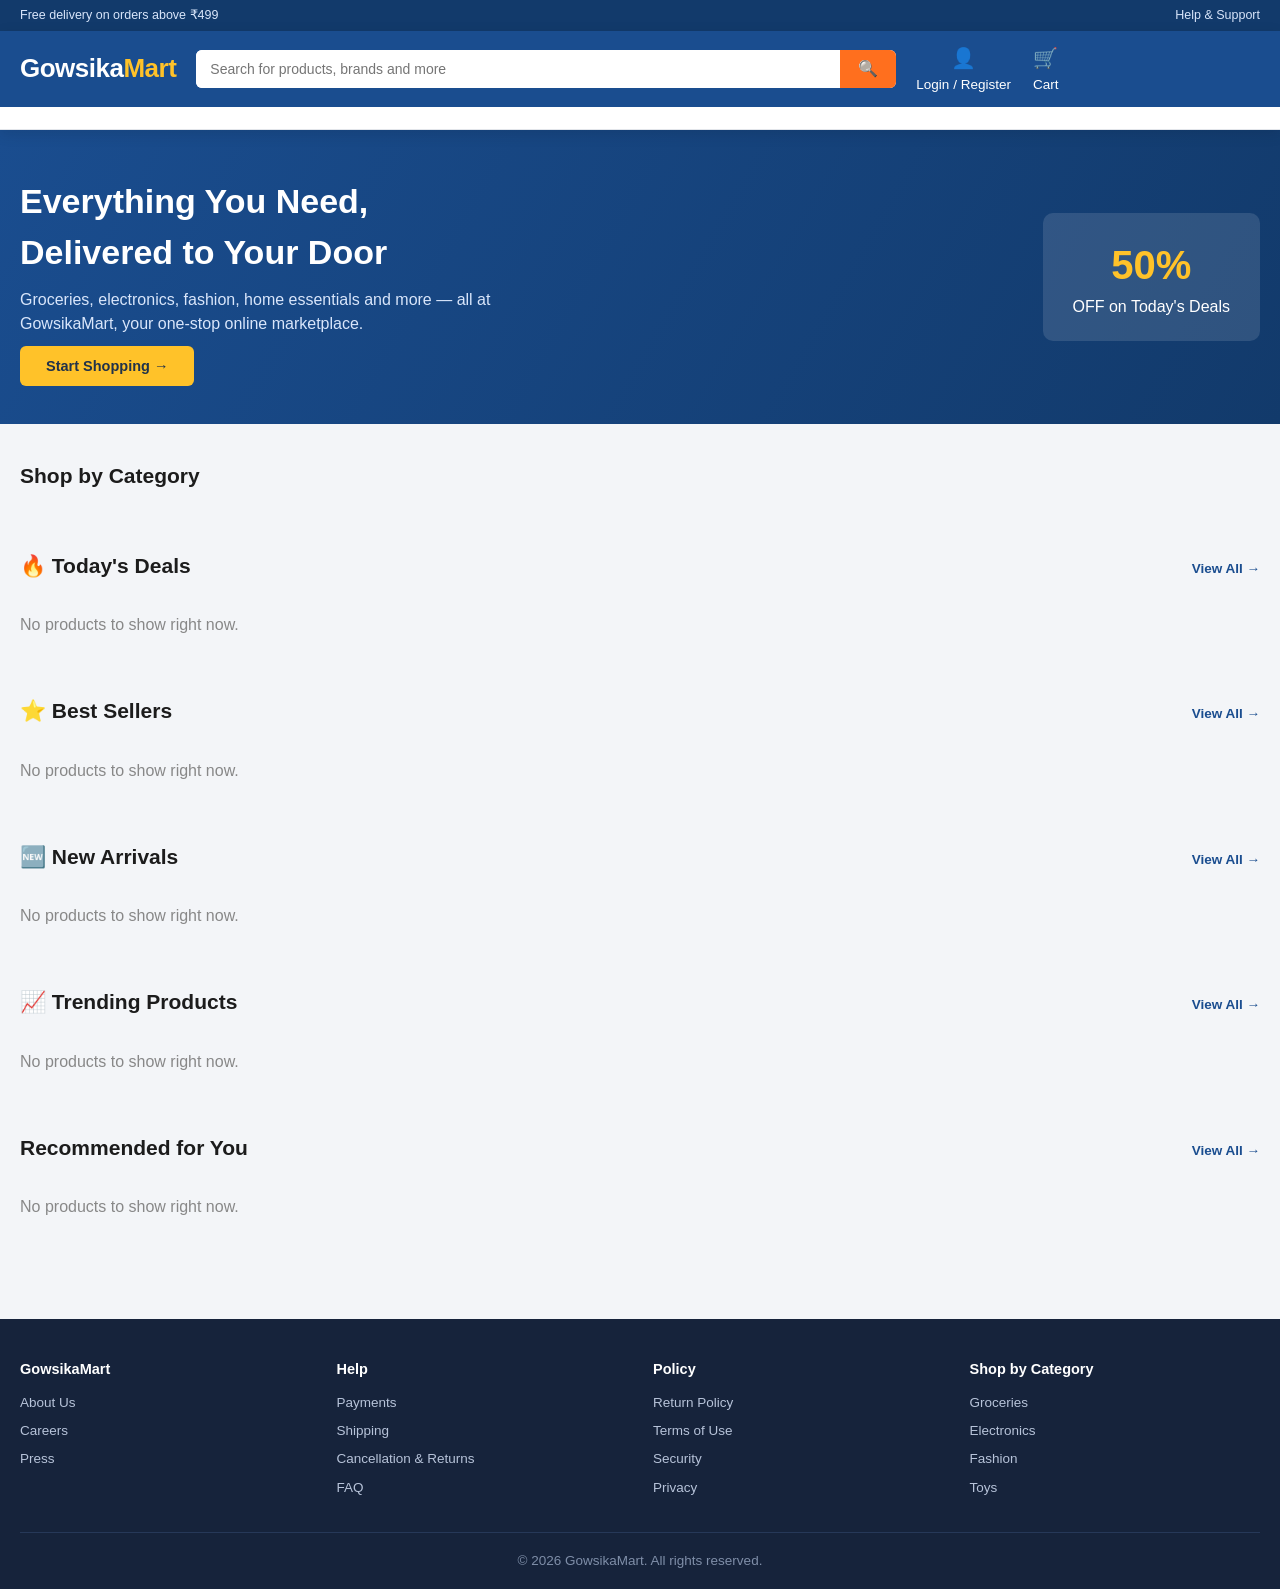
<file: frontend/index.html>
<!DOCTYPE html>
<html lang="en">
<head>
<meta charset="UTF-8" />
<meta name="viewport" content="width=device-width, initial-scale=1.0" />
<title>GowsikaMart — Online Shopping for Groceries, Electronics, Fashion &amp; More</title>
<link rel="stylesheet" href="css/style.css" />
</head>
<body>

<div id="bm-header"></div>

<section class="hero">
  <div class="hero-inner">
    <div>
      <h1>Everything You Need, <br/>Delivered to Your Door</h1>
      <p>Groceries, electronics, fashion, home essentials and more — all at GowsikaMart, your one-stop online marketplace.</p>
      <a href="shop.html" class="btn btn-shop">Start Shopping →</a>
    </div>
    <div class="hero-badge">
      <div class="big">50%</div>
      <div>OFF on Today's Deals</div>
    </div>
  </div>
</section>

<div class="container">

  <section class="section">
    <div class="section-title"><h2>Shop by Category</h2></div>
    <div class="category-grid" id="home-categories"></div>
  </section>

  <section class="section">
    <div class="section-title"><h2>🔥 Today's Deals</h2><a href="shop.html">View All →</a></div>
    <div class="product-grid" id="today-deals"></div>
  </section>

  <section class="section">
    <div class="section-title"><h2>⭐ Best Sellers</h2><a href="shop.html">View All →</a></div>
    <div class="product-grid" id="best-sellers"></div>
  </section>

  <section class="section">
    <div class="section-title"><h2>🆕 New Arrivals</h2><a href="shop.html">View All →</a></div>
    <div class="product-grid" id="new-arrivals"></div>
  </section>

  <section class="section">
    <div class="section-title"><h2>📈 Trending Products</h2><a href="shop.html">View All →</a></div>
    <div class="product-grid" id="trending"></div>
  </section>

  <section class="section">
    <div class="section-title"><h2>Recommended for You</h2><a href="shop.html">View All →</a></div>
    <div class="product-grid" id="recommended"></div>
  </section>

</div>

<div id="bm-footer"></div>

<script src="js/api.js"></script>
<script src="js/common.js"></script>
<script>
function renderGrid(elId, products) {
  const el = document.getElementById(elId);
  if (!products || products.length === 0) {
    el.innerHTML = `<p style="color:#888;">No products to show right now.</p>`;
    return;
  }
  el.innerHTML = products.slice(0, 10).map(productCardHtml).join("");
}

Api.getCategories().then(categories => {
  const el = document.getElementById("home-categories");
  el.innerHTML = categories.map(c => `
    <a class="category-pill" href="shop.html?category=${c.id}">
      <span class="emoji">${CATEGORY_ICONS[c.name] || "🏷️"}</span>
      ${c.name}
    </a>
  `).join("");
}).catch(() => {});

Api.getTodayDeals().then(p => renderGrid("today-deals", p)).catch(() => renderGrid("today-deals", []));
Api.getBestSellers().then(p => renderGrid("best-sellers", p)).catch(() => renderGrid("best-sellers", []));
Api.getNewArrivals().then(p => renderGrid("new-arrivals", p)).catch(() => renderGrid("new-arrivals", []));
Api.getTrending().then(p => renderGrid("trending", p)).catch(() => renderGrid("trending", []));
Api.getAllProducts().then(p => renderGrid("recommended", p.sort(() => Math.random() - 0.5))).catch(() => renderGrid("recommended", []));
</script>
</body>
</html>
</file>
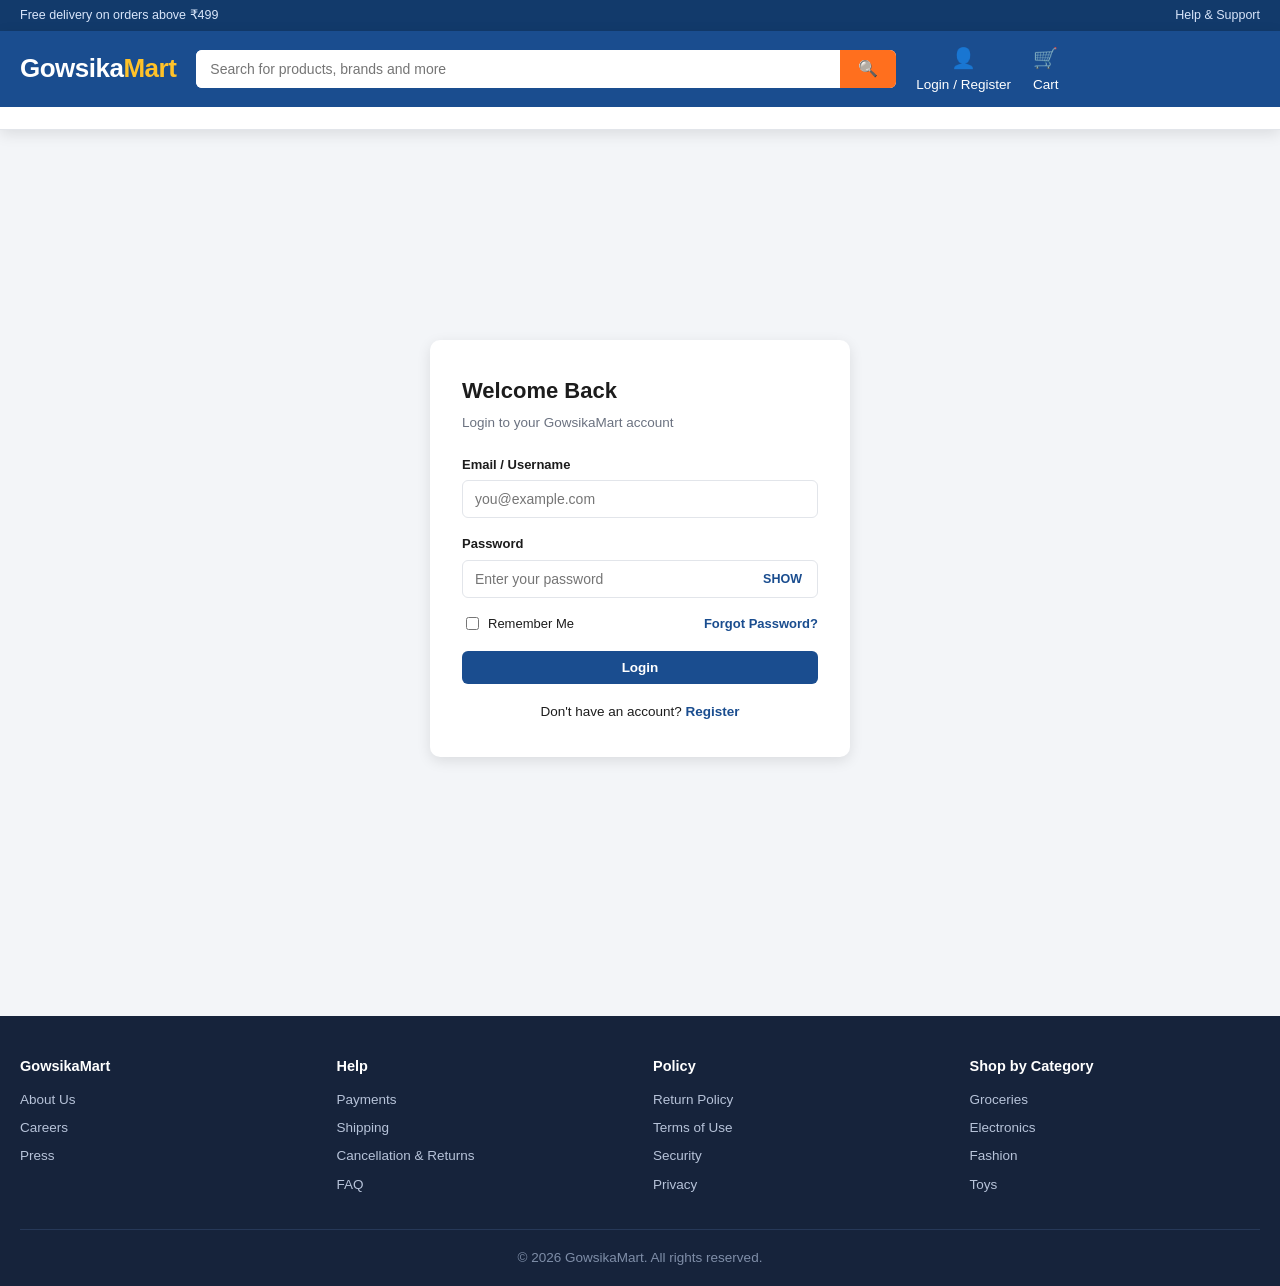
<file: frontend/account-orders.html>
<!DOCTYPE html>
<html lang="en">
<head>
<meta charset="UTF-8" />
<meta name="viewport" content="width=device-width, initial-scale=1.0" />
<title>Order History — GowsikaMart</title>
<link rel="stylesheet" href="css/style.css" />
</head>
<body>

<div id="bm-header"></div>

<div class="container">
  <div class="breadcrumb"><a href="index.html">Home</a> / <a href="account.html">My Account</a> / <span>Orders</span></div>

  <div class="account-layout">
    <nav class="account-nav">
      <a href="account.html">Profile Details</a>
      <a href="account-orders.html" class="active">Order History</a>
      <a href="#" id="logout-side">Logout</a>
    </nav>

    <div class="account-panel">
      <h3 style="margin-top:0;">Order History</h3>
      <div id="orders-list"><p>Loading orders...</p></div>
    </div>
  </div>
</div>

<div id="bm-footer"></div>

<script src="js/api.js"></script>
<script src="js/common.js"></script>
<script>
if (requireLogin()) {
  Api.getMyOrders().then(orders => {
    const el = document.getElementById("orders-list");
    if (orders.length === 0) {
      el.innerHTML = `<div class="empty-state"><div class="icon">📦</div><p>You haven't placed any orders yet.</p><a href="shop.html" class="btn btn-primary" style="margin-top:10px; display:inline-block;">Start Shopping</a></div>`;
      return;
    }
    el.innerHTML = orders.map(o => `
      <div class="order-card">
        <div class="row-top">
          <span>Order #${o.id} · ${new Date(o.createdAt).toLocaleDateString("en-IN", { year: "numeric", month: "short", day: "numeric" })}</span>
          <span class="status-pill status-${o.status}">${o.status}</span>
        </div>
        ${o.items.map(i => `<div class="order-line"><span>${i.productName} × ${i.quantity}</span><span>${formatCurrency(i.price * i.quantity)}</span></div>`).join("")}
        <div class="summary-row total" style="margin-top:10px;"><span>Total</span><span>${formatCurrency(o.totalAmount)}</span></div>
      </div>
    `).join("");
  }).catch(err => {
    document.getElementById("orders-list").innerHTML = `<div class="alert alert-error">${err.message}</div>`;
  });
}

document.getElementById("logout-side").addEventListener("click", (e) => {
  e.preventDefault();
  clearSession();
  window.location.href = "index.html";
});
</script>
</body>
</html>
</file>
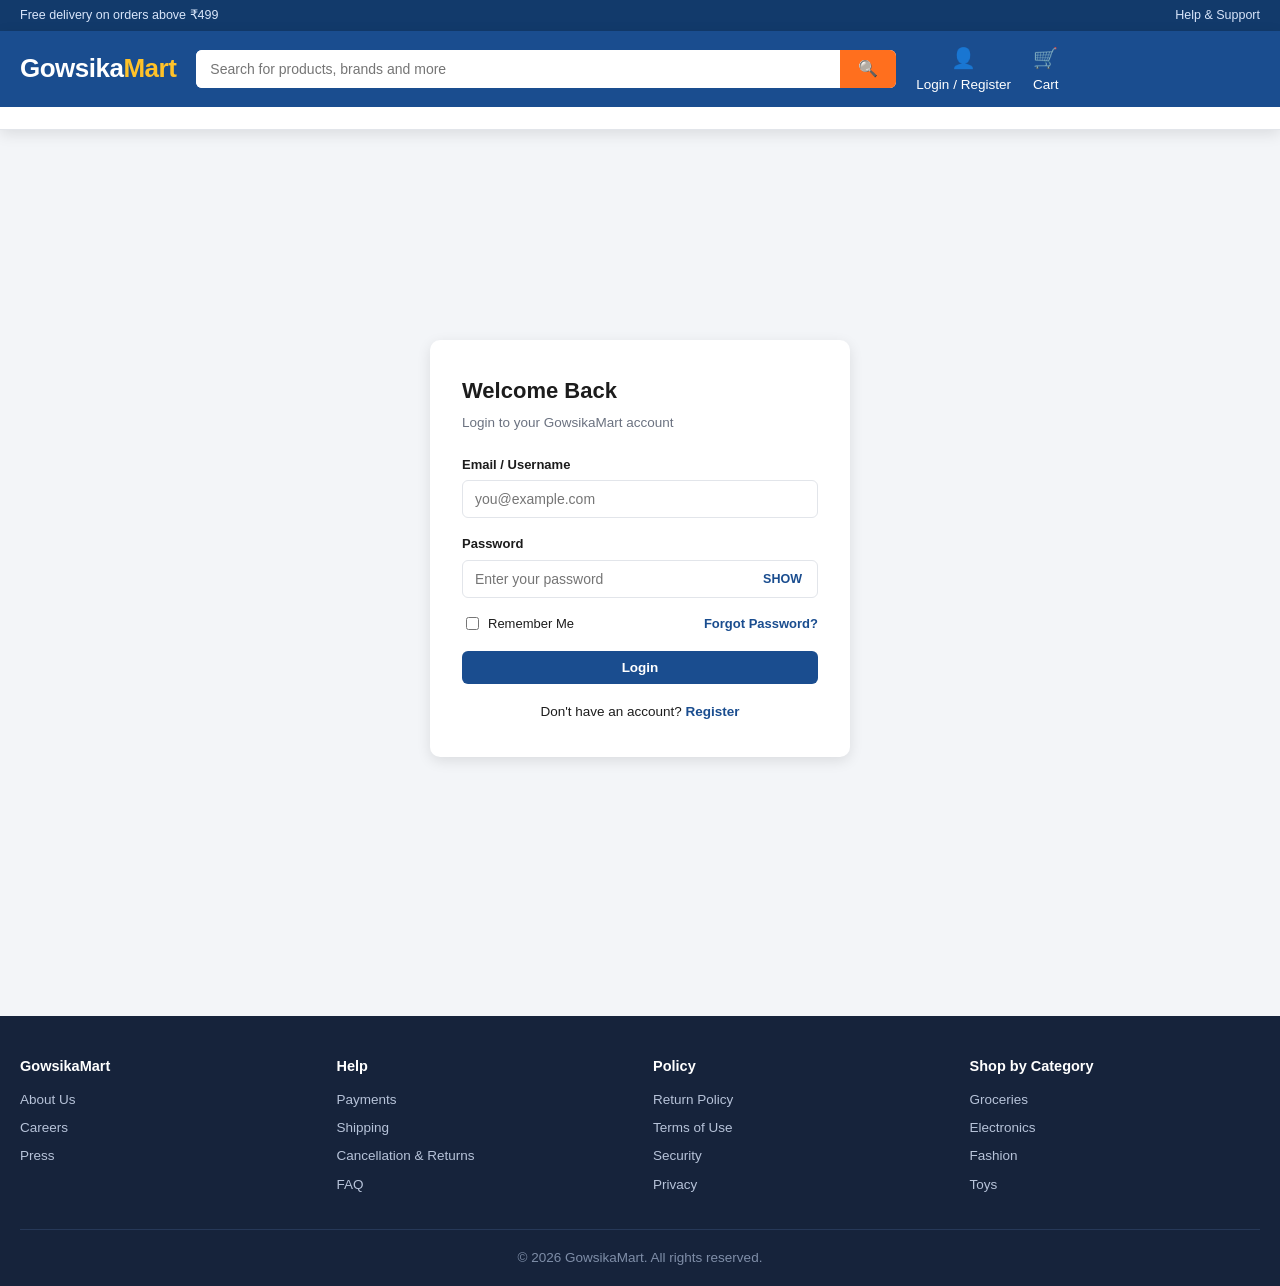
<file: frontend/account.html>
<!DOCTYPE html>
<html lang="en">
<head>
<meta charset="UTF-8" />
<meta name="viewport" content="width=device-width, initial-scale=1.0" />
<title>My Account — GowsikaMart</title>
<link rel="stylesheet" href="css/style.css" />
</head>
<body>

<div id="bm-header"></div>

<div class="container">
  <div class="breadcrumb"><a href="index.html">Home</a> / <span>My Account</span></div>

  <div class="account-layout">
    <nav class="account-nav">
      <a href="account.html" class="active">Profile Details</a>
      <a href="account-orders.html">Order History</a>
      <a href="#" id="logout-side">Logout</a>
    </nav>

    <div class="account-panel">
      <h3 style="margin-top:0;">Profile Details</h3>
      <div id="profile-alert"></div>
      <form id="profile-form">
        <div class="form-row">
          <div class="form-group"><label>Full Name</label><input type="text" id="fullName" required/></div>
          <div class="form-group"><label>Phone</label><input type="tel" id="phone" required/></div>
        </div>
        <div class="form-group"><label>Email</label><input type="email" id="email" disabled/></div>
        <button type="submit" class="btn btn-primary">Save Changes</button>
      </form>

      <hr style="margin:28px 0; border:none; border-top:1px solid var(--border-color);"/>

      <h3>Change Password</h3>
      <div id="password-alert"></div>
      <form id="password-form">
        <div class="form-group"><label>Current Password</label><input type="password" id="currentPassword" required/></div>
        <div class="form-group"><label>New Password</label><input type="password" id="newPassword" required minlength="6"/></div>
        <button type="submit" class="btn btn-outline">Change Password</button>
      </form>
    </div>
  </div>
</div>

<div id="bm-footer"></div>

<script src="js/api.js"></script>
<script src="js/common.js"></script>
<script>
if (requireLogin()) {
  Api.getProfile().then(profile => {
    document.getElementById("fullName").value = profile.fullName;
    document.getElementById("phone").value = profile.phone;
    document.getElementById("email").value = profile.email;
  }).catch(err => alert(err.message));
}

document.getElementById("logout-side").addEventListener("click", (e) => {
  e.preventDefault();
  clearSession();
  window.location.href = "index.html";
});

document.getElementById("profile-form").addEventListener("submit", async (e) => {
  e.preventDefault();
  const alertBox = document.getElementById("profile-alert");
  try {
    await Api.updateProfile({
      fullName: document.getElementById("fullName").value.trim(),
      phone: document.getElementById("phone").value.trim()
    });
    alertBox.innerHTML = `<div class="alert alert-success">Profile updated successfully.</div>`;
    renderHeader();
  } catch (err) {
    alertBox.innerHTML = `<div class="alert alert-error">${err.message}</div>`;
  }
});

document.getElementById("password-form").addEventListener("submit", async (e) => {
  e.preventDefault();
  const alertBox = document.getElementById("password-alert");
  try {
    await Api.changePassword({
      currentPassword: document.getElementById("currentPassword").value,
      newPassword: document.getElementById("newPassword").value
    });
    alertBox.innerHTML = `<div class="alert alert-success">Password changed successfully.</div>`;
    document.getElementById("password-form").reset();
  } catch (err) {
    alertBox.innerHTML = `<div class="alert alert-error">${err.message}</div>`;
  }
});
</script>
</body>
</html>
</file>
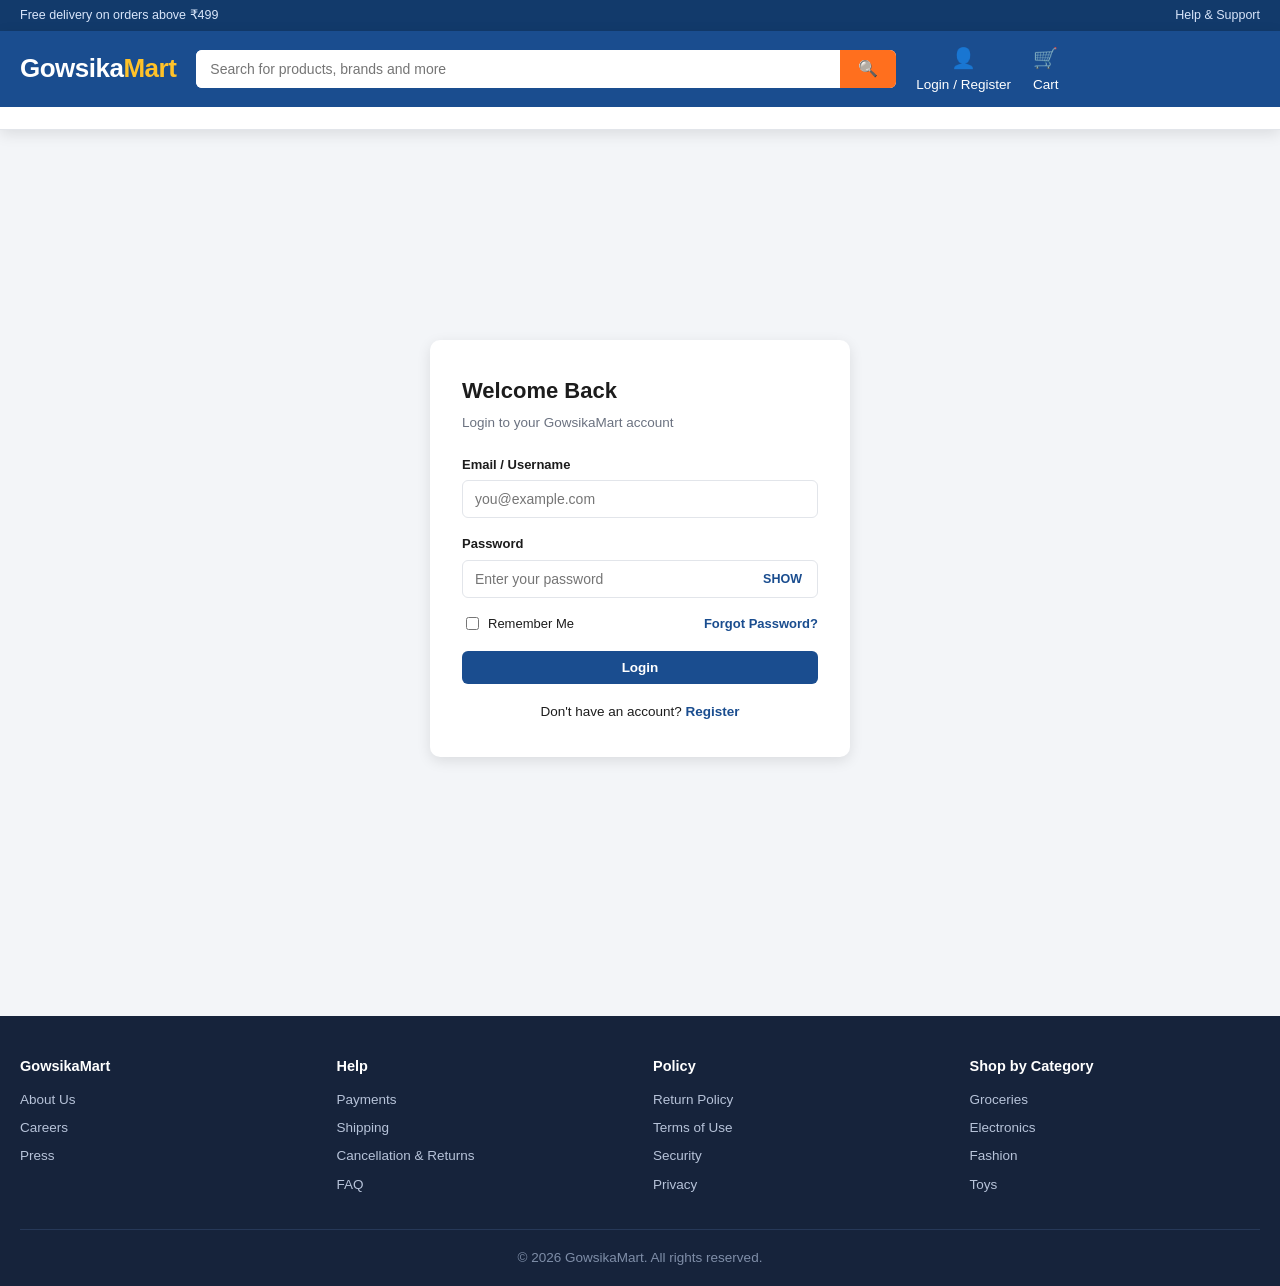
<file: frontend/admin-dashboard.html>
<!DOCTYPE html>
<html lang="en">
<head>
<meta charset="UTF-8" />
<meta name="viewport" content="width=device-width, initial-scale=1.0" />
<title>Admin Dashboard — GowsikaMart</title>
<link rel="stylesheet" href="css/style.css" />
</head>
<body>

<div class="admin-shell">
  <aside class="admin-sidebar">
    <div class="brand">Gowsika<span style="color:#ff6f1e;">Mart</span> Admin</div>
    <a href="admin-dashboard.html" class="active">📊 Dashboard</a>
    <a href="admin-products.html">📦 Products</a>
    <a href="admin-orders.html">🧾 Orders</a>
    <a href="admin-users.html">👥 Users</a>
    <a href="index.html">🏬 View Storefront</a>
    <a href="#" id="admin-logout">🚪 Logout</a>
  </aside>

  <main class="admin-main">
    <h2 style="margin-top:0;">Dashboard Overview</h2>
    <div class="stat-cards" id="stat-cards">
      <div class="stat-card"><div class="label">Total Products</div><div class="value">—</div></div>
      <div class="stat-card"><div class="label">Total Users</div><div class="value">—</div></div>
      <div class="stat-card"><div class="label">Total Orders</div><div class="value">—</div></div>
      <div class="stat-card"><div class="label">Total Sales</div><div class="value">—</div></div>
    </div>

    <div class="admin-table-wrap">
      <table class="admin-table">
        <thead><tr><th>Order ID</th><th>Customer</th><th>Total</th><th>Status</th><th>Date</th></tr></thead>
        <tbody id="recent-orders-body"><tr><td colspan="5">Loading...</td></tr></tbody>
      </table>
    </div>
  </main>
</div>

<script src="js/api.js"></script>
<script src="js/common.js"></script>
<script>
if (requireAdmin()) {
  Api.adminDashboard().then(stats => {
    const cards = document.querySelectorAll("#stat-cards .value");
    cards[0].textContent = stats.totalProducts;
    cards[1].textContent = stats.totalUsers;
    cards[2].textContent = stats.totalOrders;
    cards[3].textContent = formatCurrency(stats.totalSales);
  }).catch(err => alert(err.message));

  Api.adminGetOrders().then(orders => {
    const body = document.getElementById("recent-orders-body");
    const recent = orders.sort((a,b) => new Date(b.createdAt) - new Date(a.createdAt)).slice(0, 10);
    if (recent.length === 0) {
      body.innerHTML = `<tr><td colspan="5">No orders yet.</td></tr>`;
      return;
    }
    body.innerHTML = recent.map(o => `
      <tr>
        <td>#${o.id}</td>
        <td>${o.customerName}</td>
        <td>${formatCurrency(o.totalAmount)}</td>
        <td><span class="status-pill status-${o.status}">${o.status}</span></td>
        <td>${new Date(o.createdAt).toLocaleDateString("en-IN")}</td>
      </tr>
    `).join("");
  }).catch(() => {});
}

document.getElementById("admin-logout").addEventListener("click", (e) => {
  e.preventDefault();
  clearSession();
  window.location.href = "index.html";
});
</script>
</body>
</html>
</file>
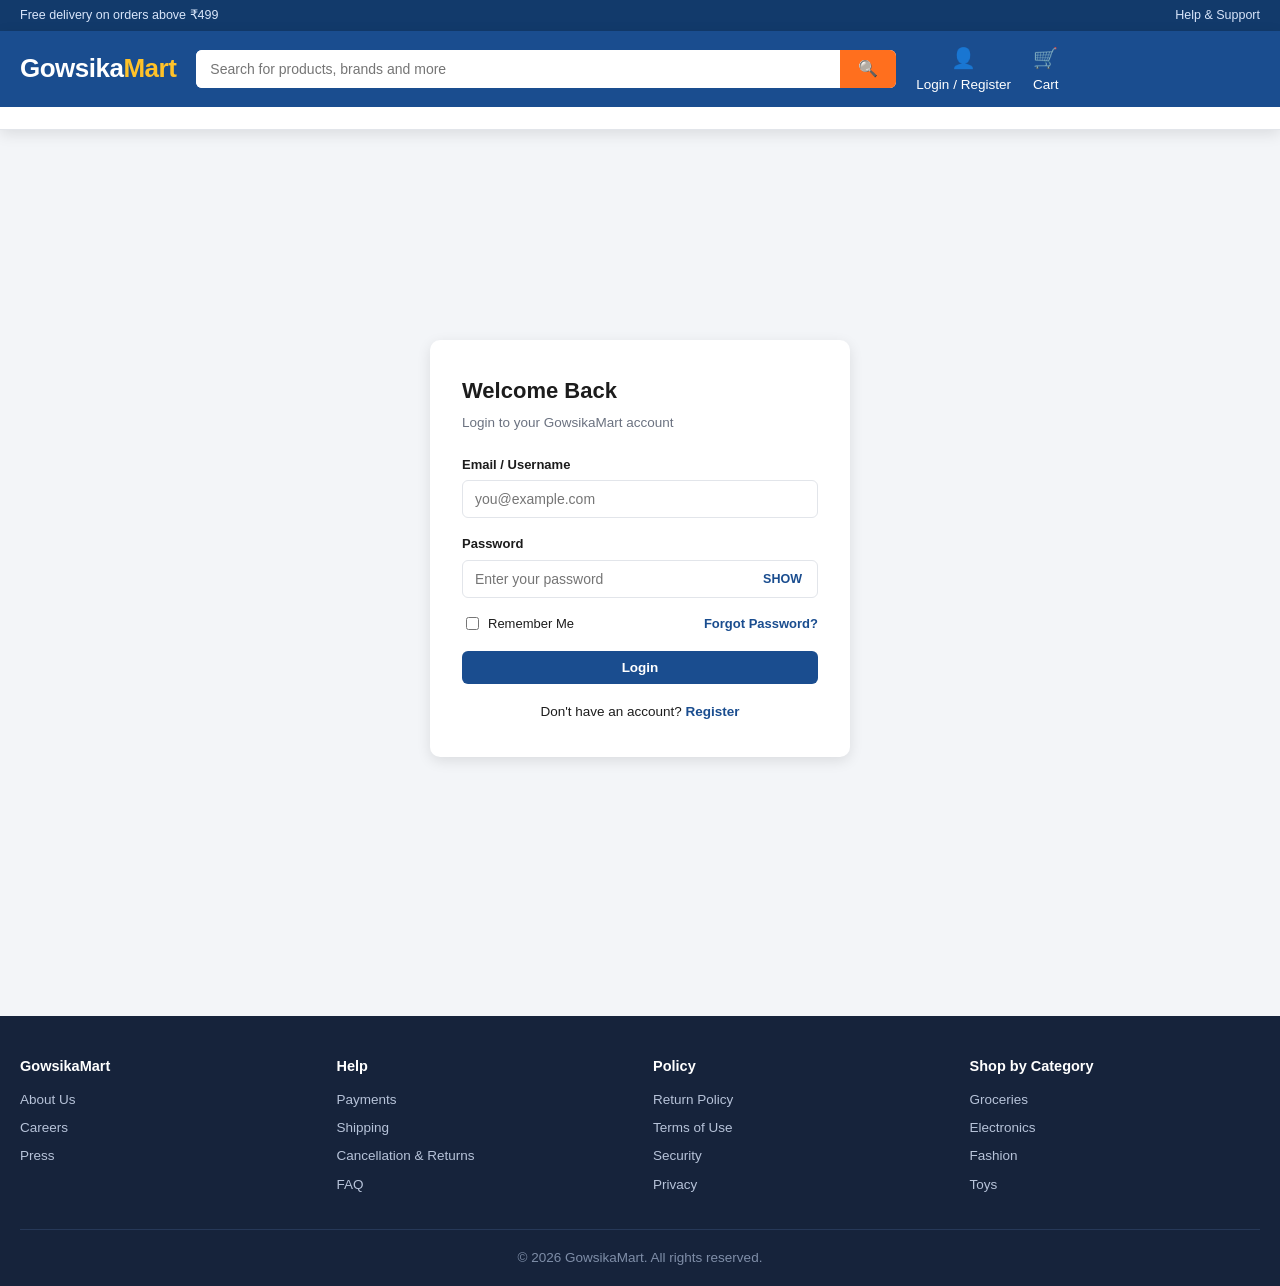
<file: frontend/admin-orders.html>
<!DOCTYPE html>
<html lang="en">
<head>
<meta charset="UTF-8" />
<meta name="viewport" content="width=device-width, initial-scale=1.0" />
<title>Manage Orders — GowsikaMart Admin</title>
<link rel="stylesheet" href="css/style.css" />
</head>
<body>

<div class="admin-shell">
  <aside class="admin-sidebar">
    <div class="brand">Gowsika<span style="color:#ff6f1e;">Mart</span> Admin</div>
    <a href="admin-dashboard.html">📊 Dashboard</a>
    <a href="admin-products.html">📦 Products</a>
    <a href="admin-orders.html" class="active">🧾 Orders</a>
    <a href="admin-users.html">👥 Users</a>
    <a href="index.html">🏬 View Storefront</a>
    <a href="#" id="admin-logout">🚪 Logout</a>
  </aside>

  <main class="admin-main">
    <h2 style="margin-top:0;">Manage Orders</h2>

    <div class="admin-table-wrap">
      <table class="admin-table">
        <thead><tr><th>Order ID</th><th>Customer</th><th>Items</th><th>Total</th><th>Status</th><th>Date</th><th>Update Status</th></tr></thead>
        <tbody id="orders-body"><tr><td colspan="7">Loading...</td></tr></tbody>
      </table>
    </div>
  </main>
</div>

<script src="js/api.js"></script>
<script src="js/common.js"></script>
<script>
const STATUS_OPTIONS = ["PLACED", "CONFIRMED", "PACKED", "SHIPPED", "DELIVERED", "CANCELLED"];

async function loadOrders() {
  const body = document.getElementById("orders-body");
  try {
    const orders = await Api.adminGetOrders();
    if (orders.length === 0) {
      body.innerHTML = `<tr><td colspan="7">No orders yet.</td></tr>`;
      return;
    }
    body.innerHTML = orders.sort((a,b) => new Date(b.createdAt) - new Date(a.createdAt)).map(o => `
      <tr>
        <td>#${o.id}</td>
        <td>${o.customerName}<br/><span style="color:#888; font-size:12px;">${o.customerPhone}</span></td>
        <td>${o.items.length} item(s)</td>
        <td>${formatCurrency(o.totalAmount)}</td>
        <td><span class="status-pill status-${o.status}">${o.status}</span></td>
        <td>${new Date(o.createdAt).toLocaleDateString("en-IN")}</td>
        <td>
          <select onchange="updateStatus(${o.id}, this.value)">
            ${STATUS_OPTIONS.map(s => `<option value="${s}" ${s === o.status ? "selected" : ""}>${s}</option>`).join("")}
          </select>
        </td>
      </tr>
    `).join("");
  } catch (err) {
    body.innerHTML = `<tr><td colspan="7">${err.message}</td></tr>`;
  }
}

async function updateStatus(orderId, status) {
  try {
    await Api.adminUpdateOrderStatus(orderId, status);
    loadOrders();
  } catch (err) { alert(err.message); }
}

if (requireAdmin()) loadOrders();

document.getElementById("admin-logout").addEventListener("click", (e) => {
  e.preventDefault();
  clearSession();
  window.location.href = "index.html";
});
</script>
</body>
</html>
</file>
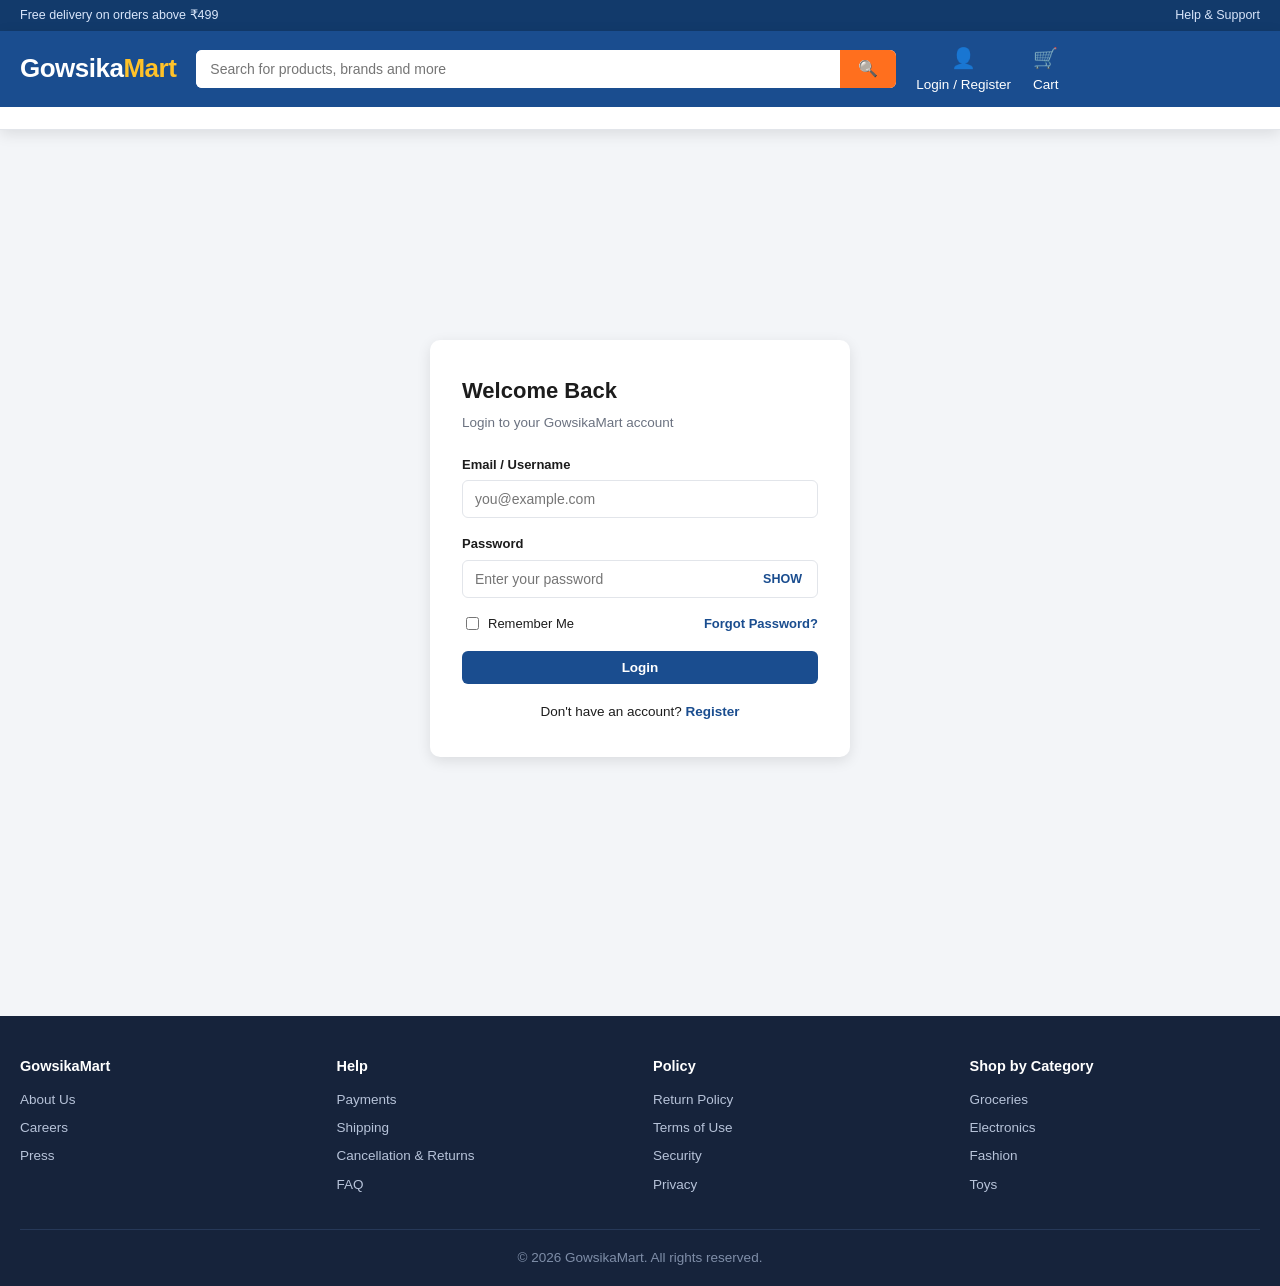
<file: frontend/admin-products.html>
<!DOCTYPE html>
<html lang="en">
<head>
<meta charset="UTF-8" />
<meta name="viewport" content="width=device-width, initial-scale=1.0" />
<title>Manage Products — GowsikaMart Admin</title>
<link rel="stylesheet" href="css/style.css" />
</head>
<body>

<div class="admin-shell">
  <aside class="admin-sidebar">
    <div class="brand">Gowsika<span style="color:#ff6f1e;">Mart</span> Admin</div>
    <a href="admin-dashboard.html">📊 Dashboard</a>
    <a href="admin-products.html" class="active">📦 Products</a>
    <a href="admin-orders.html">🧾 Orders</a>
    <a href="admin-users.html">👥 Users</a>
    <a href="index.html">🏬 View Storefront</a>
    <a href="#" id="admin-logout">🚪 Logout</a>
  </aside>

  <main class="admin-main">
    <div class="admin-toolbar">
      <h2 style="margin:0;">Manage Products</h2>
      <button class="btn btn-primary" id="add-product-btn">+ Add Product</button>
    </div>

    <div class="admin-table-wrap">
      <table class="admin-table">
        <thead><tr><th>ID</th><th>Name</th><th>Category</th><th>Price</th><th>Stock</th><th>Actions</th></tr></thead>
        <tbody id="products-body"><tr><td colspan="6">Loading...</td></tr></tbody>
      </table>
    </div>
  </main>
</div>

<!-- Add/Edit Product Modal -->
<div class="modal-backdrop" id="product-modal">
  <div class="modal-box">
    <h3 id="modal-title">Add Product</h3>
    <div id="modal-alert"></div>
    <form id="product-form">
      <input type="hidden" id="p-id" />
      <div class="form-group"><label>Product Name</label><input type="text" id="p-name" required/></div>
      <div class="form-group"><label>Brand</label><input type="text" id="p-brand"/></div>
      <div class="form-group"><label>Category</label><select id="p-category" required></select></div>
      <div class="form-row">
        <div class="form-group"><label>Price (₹)</label><input type="number" id="p-price" required min="0" step="0.01"/></div>
        <div class="form-group"><label>Discount (%)</label><input type="number" id="p-discount" min="0" max="90" value="0"/></div>
      </div>
      <div class="form-group"><label>Stock Quantity</label><input type="number" id="p-stock" required min="0"/></div>
      <div class="form-group"><label>Image URL (optional — leave blank for placeholder)</label><input type="text" id="p-image"/></div>
      <div class="form-group"><label>Description</label><textarea id="p-desc" rows="3"></textarea></div>
      <div style="display:flex; gap:20px; margin-bottom:16px; flex-wrap:wrap;">
        <label class="filter-option"><input type="checkbox" id="p-bestseller"/> Best Seller</label>
        <label class="filter-option"><input type="checkbox" id="p-newarrival"/> New Arrival</label>
        <label class="filter-option"><input type="checkbox" id="p-trending"/> Trending</label>
        <label class="filter-option"><input type="checkbox" id="p-deal"/> Today's Deal</label>
      </div>
      <div style="display:flex; gap:10px;">
        <button type="submit" class="btn btn-primary" style="flex:1;">Save Product</button>
        <button type="button" class="btn btn-outline" id="modal-cancel">Cancel</button>
      </div>
    </form>
  </div>
</div>

<script src="js/api.js"></script>
<script src="js/common.js"></script>
<script>
let categoriesCache = [];
let editingId = null;

async function loadProducts() {
  const body = document.getElementById("products-body");
  try {
    const products = await Api.adminGetProducts();
    if (products.length === 0) {
      body.innerHTML = `<tr><td colspan="6">No products found.</td></tr>`;
      return;
    }
    body.innerHTML = products.map(p => `
      <tr>
        <td>${p.id}</td>
        <td>${p.name}</td>
        <td>${p.category ? p.category.name : "-"}</td>
        <td>${formatCurrency(p.finalPrice)}</td>
        <td>${p.stockQuantity}</td>
        <td>
          <button class="btn btn-sm btn-outline" onclick="editProduct(${p.id})">Edit</button>
          <button class="btn btn-sm btn-danger" onclick="deleteProduct(${p.id})">Delete</button>
        </td>
      </tr>
    `).join("");
  } catch (err) {
    body.innerHTML = `<tr><td colspan="6">${err.message}</td></tr>`;
  }
}

async function loadCategoriesIntoSelect() {
  categoriesCache = await Api.getCategories();
  document.getElementById("p-category").innerHTML = categoriesCache.map(c => `<option value="${c.id}">${c.name}</option>`).join("");
}

function openModal(title) {
  document.getElementById("modal-title").textContent = title;
  document.getElementById("modal-alert").innerHTML = "";
  document.getElementById("product-modal").classList.add("open");
}
function closeModal() {
  document.getElementById("product-modal").classList.remove("open");
  document.getElementById("product-form").reset();
  editingId = null;
}

document.getElementById("add-product-btn").addEventListener("click", () => {
  editingId = null;
  openModal("Add Product");
});
document.getElementById("modal-cancel").addEventListener("click", closeModal);

async function editProduct(id) {
  try {
    const p = await Api.getProduct(id);
    editingId = id;
    document.getElementById("p-name").value = p.name;
    document.getElementById("p-brand").value = p.brand || "";
    document.getElementById("p-category").value = p.category.id;
    document.getElementById("p-price").value = p.price;
    document.getElementById("p-discount").value = p.discountPercent;
    document.getElementById("p-stock").value = p.stockQuantity;
    document.getElementById("p-image").value = p.imageUrl || "";
    document.getElementById("p-desc").value = p.description || "";
    document.getElementById("p-bestseller").checked = p.bestSeller;
    document.getElementById("p-newarrival").checked = p.newArrival;
    document.getElementById("p-trending").checked = p.trending;
    document.getElementById("p-deal").checked = p.todayDeal;
    openModal("Edit Product");
  } catch (err) { alert(err.message); }
}

async function deleteProduct(id) {
  if (!confirm("Are you sure you want to delete this product?")) return;
  try {
    await Api.adminDeleteProduct(id);
    loadProducts();
  } catch (err) { alert(err.message); }
}

document.getElementById("product-form").addEventListener("submit", async (e) => {
  e.preventDefault();
  const category = categoriesCache.find(c => String(c.id) === document.getElementById("p-category").value);

  const payload = {
    name: document.getElementById("p-name").value.trim(),
    brand: document.getElementById("p-brand").value.trim(),
    category: category,
    price: parseFloat(document.getElementById("p-price").value),
    discountPercent: parseFloat(document.getElementById("p-discount").value || "0"),
    stockQuantity: parseInt(document.getElementById("p-stock").value),
    imageUrl: document.getElementById("p-image").value.trim(),
    description: document.getElementById("p-desc").value.trim(),
    bestSeller: document.getElementById("p-bestseller").checked,
    newArrival: document.getElementById("p-newarrival").checked,
    trending: document.getElementById("p-trending").checked,
    todayDeal: document.getElementById("p-deal").checked,
    rating: 4.0,
    ratingCount: 0
  };

  try {
    if (editingId) {
      await Api.adminUpdateProduct(editingId, payload);
    } else {
      await Api.adminAddProduct(payload);
    }
    closeModal();
    loadProducts();
  } catch (err) {
    document.getElementById("modal-alert").innerHTML = `<div class="alert alert-error">${err.message}</div>`;
  }
});

if (requireAdmin()) {
  loadCategoriesIntoSelect();
  loadProducts();
}

document.getElementById("admin-logout").addEventListener("click", (e) => {
  e.preventDefault();
  clearSession();
  window.location.href = "index.html";
});
</script>
</body>
</html>
</file>
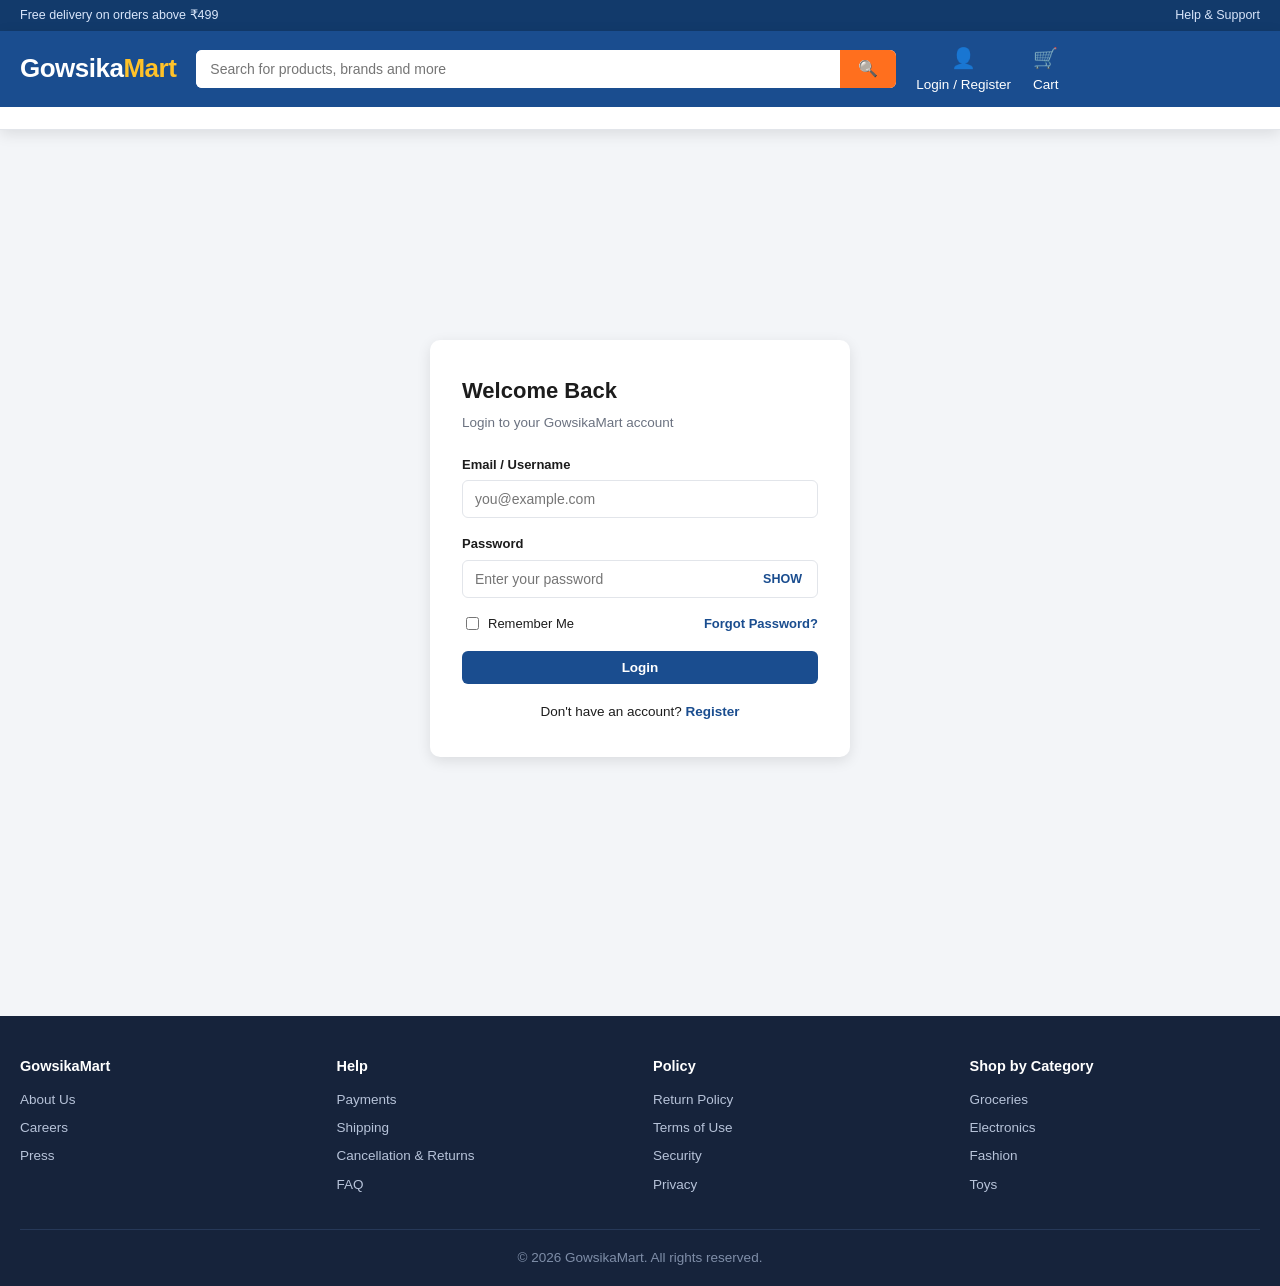
<file: frontend/admin-users.html>
<!DOCTYPE html>
<html lang="en">
<head>
<meta charset="UTF-8" />
<meta name="viewport" content="width=device-width, initial-scale=1.0" />
<title>Manage Users — GowsikaMart Admin</title>
<link rel="stylesheet" href="css/style.css" />
</head>
<body>

<div class="admin-shell">
  <aside class="admin-sidebar">
    <div class="brand">Gowsika<span style="color:#ff6f1e;">Mart</span> Admin</div>
    <a href="admin-dashboard.html">📊 Dashboard</a>
    <a href="admin-products.html">📦 Products</a>
    <a href="admin-orders.html">🧾 Orders</a>
    <a href="admin-users.html" class="active">👥 Users</a>
    <a href="index.html">🏬 View Storefront</a>
    <a href="#" id="admin-logout">🚪 Logout</a>
  </aside>

  <main class="admin-main">
    <h2 style="margin-top:0;">Manage Users</h2>

    <div class="admin-table-wrap">
      <table class="admin-table">
        <thead><tr><th>ID</th><th>Name</th><th>Email</th><th>Phone</th><th>Role</th><th>Status</th><th>Action</th></tr></thead>
        <tbody id="users-body"><tr><td colspan="7">Loading...</td></tr></tbody>
      </table>
    </div>
  </main>
</div>

<script src="js/api.js"></script>
<script src="js/common.js"></script>
<script>
async function loadUsers() {
  const body = document.getElementById("users-body");
  try {
    const users = await Api.adminGetUsers();
    body.innerHTML = users.map(u => `
      <tr>
        <td>${u.id}</td>
        <td>${u.fullName}</td>
        <td>${u.email}</td>
        <td>${u.phone}</td>
        <td>${u.role}</td>
        <td>${u.active ? '<span class="status-pill status-DELIVERED">Active</span>' : '<span class="status-pill status-CANCELLED">Disabled</span>'}</td>
        <td><button class="btn btn-sm ${u.active ? 'btn-danger' : 'btn-primary'}" onclick="toggleStatus(${u.id}, ${!u.active})">${u.active ? "Disable" : "Enable"}</button></td>
      </tr>
    `).join("");
  } catch (err) {
    body.innerHTML = `<tr><td colspan="7">${err.message}</td></tr>`;
  }
}

async function toggleStatus(id, active) {
  try {
    await Api.adminSetUserStatus(id, active);
    loadUsers();
  } catch (err) { alert(err.message); }
}

if (requireAdmin()) loadUsers();

document.getElementById("admin-logout").addEventListener("click", (e) => {
  e.preventDefault();
  clearSession();
  window.location.href = "index.html";
});
</script>
</body>
</html>
</file>
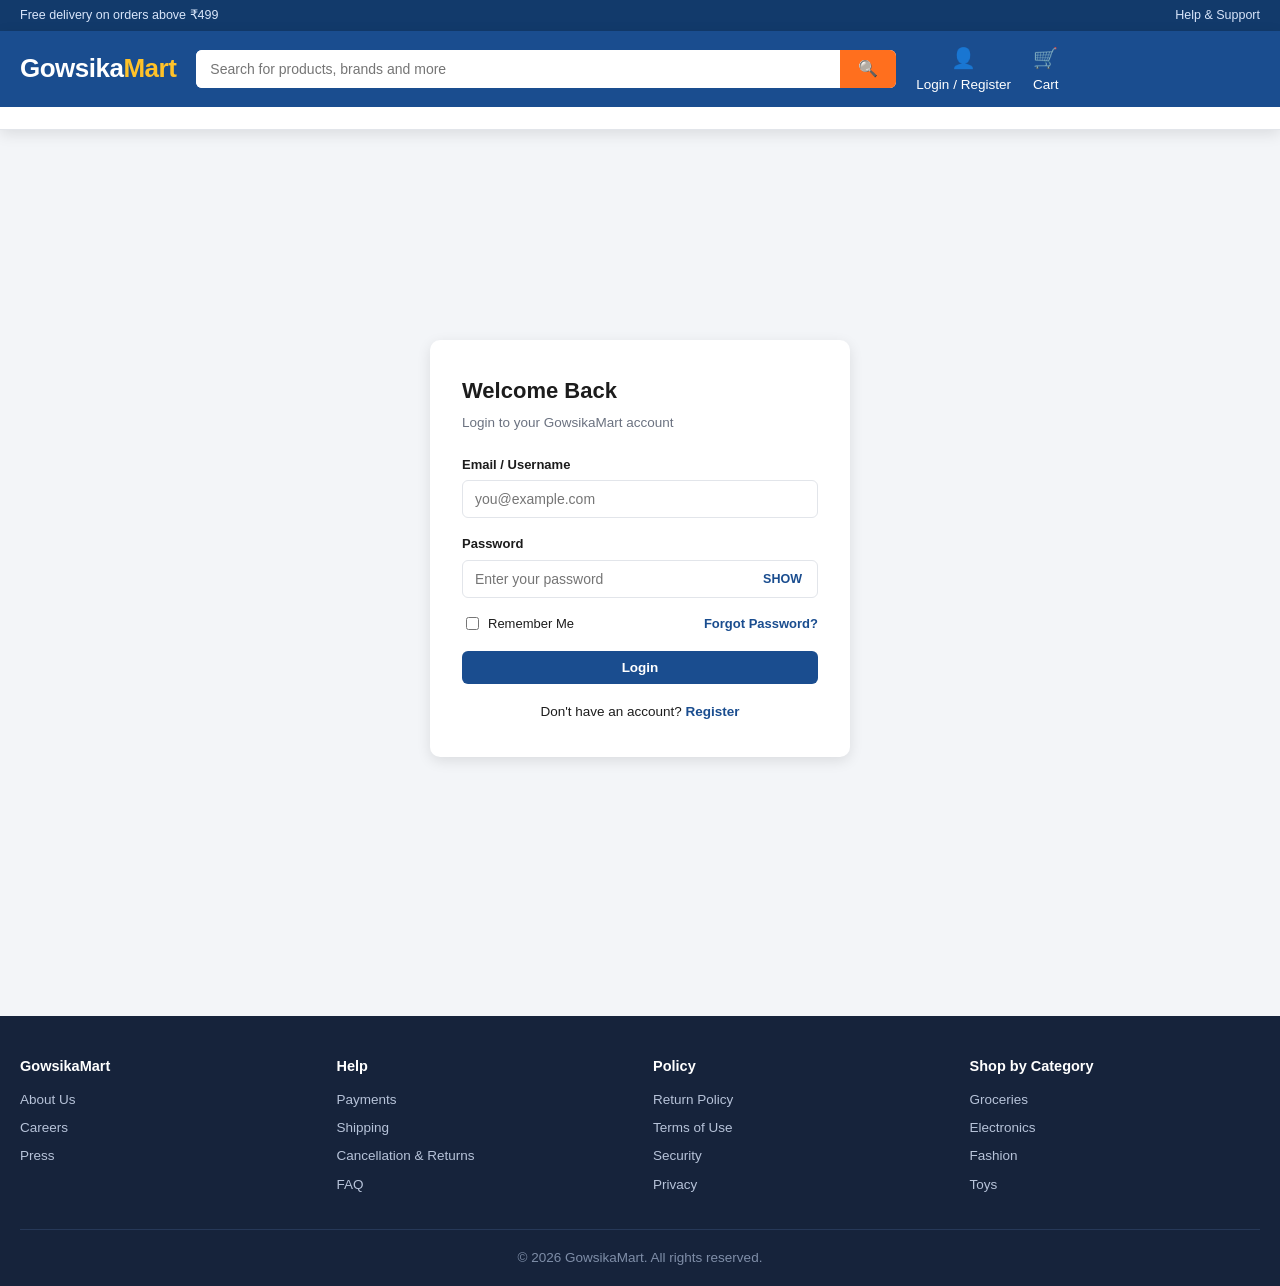
<file: frontend/cart.html>
<!DOCTYPE html>
<html lang="en">
<head>
<meta charset="UTF-8" />
<meta name="viewport" content="width=device-width, initial-scale=1.0" />
<title>Your Cart — GowsikaMart</title>
<link rel="stylesheet" href="css/style.css" />
</head>
<body>

<div id="bm-header"></div>

<div class="container">
  <div class="breadcrumb"><a href="index.html">Home</a> / <span>Cart</span></div>
  <h2 style="margin-bottom:16px;">Shopping Cart</h2>

  <div id="cart-content"><p>Loading cart...</p></div>
</div>

<div id="bm-footer"></div>

<script src="js/api.js"></script>
<script src="js/common.js"></script>
<script>
const DELIVERY_CHARGE = 40;
const FREE_DELIVERY_THRESHOLD = 499;

async function loadCart() {
  if (!requireLogin()) return;

  const content = document.getElementById("cart-content");
  try {
    const items = await Api.getCart();

    if (items.length === 0) {
      content.innerHTML = `
        <div class="empty-state">
          <div class="icon">🛒</div>
          <p>Your cart is empty.</p>
          <a href="shop.html" class="btn btn-primary" style="margin-top:10px; display:inline-block;">Continue Shopping</a>
        </div>`;
      return;
    }

    const subtotal = items.reduce((sum, i) => sum + (i.product.finalPrice * i.quantity), 0);
    const mrpTotal = items.reduce((sum, i) => sum + (i.product.price * i.quantity), 0);
    const discount = mrpTotal - subtotal;
    const delivery = subtotal >= FREE_DELIVERY_THRESHOLD ? 0 : DELIVERY_CHARGE;
    const total = subtotal + delivery;

    content.innerHTML = `
      <div class="cart-layout">
        <div id="cart-items">
          ${items.map(item => `
            <div class="cart-item" data-id="${item.id}" data-product-id="${item.product.id}" data-max="${item.product.stockQuantity}">
              <img src="${productImgSrc(item.product)}" onerror="this.src='${placeholderImage(item.product.name)}'"/>
              <div>
                <div style="font-weight:700; font-size:14.5px;">${item.product.name}</div>
                <div style="color:#888; font-size:12.5px; margin:4px 0;">${item.product.brand || ""}</div>
                <div style="font-weight:700;">${formatCurrency(item.product.finalPrice)}</div>
                <button class="remove-link" onclick="removeItem(${item.id})">Remove</button>
              </div>
              <div class="qty-selector">
                <button type="button" onclick="changeQty(${item.id}, ${item.quantity - 1})">−</button>
                <input type="number" value="${item.quantity}" min="1" onchange="changeQty(${item.id}, this.value)" />
                <button type="button" onclick="changeQty(${item.id}, ${item.quantity + 1})">+</button>
              </div>
              <div style="font-weight:800;">${formatCurrency(item.product.finalPrice * item.quantity)}</div>
            </div>
          `).join("")}
          <a href="shop.html" style="display:inline-block; margin-top:10px; color: var(--brand-primary); font-weight:700;">← Continue Shopping</a>
        </div>

        <div class="cart-summary">
          <h3 style="margin-top:0;">Order Summary</h3>
          <div class="summary-row"><span>Subtotal</span><span>${formatCurrency(mrpTotal)}</span></div>
          <div class="summary-row"><span>Discount</span><span style="color:var(--success);">− ${formatCurrency(discount)}</span></div>
          <div class="summary-row"><span>Delivery Charge</span><span>${delivery === 0 ? "FREE" : formatCurrency(delivery)}</span></div>
          <div class="summary-row total"><span>Total</span><span>${formatCurrency(total)}</span></div>
          <button class="btn btn-accent btn-block" style="margin-top:14px;" onclick="window.location.href='checkout.html'">Proceed to Checkout</button>
        </div>
      </div>
    `;
  } catch (err) {
    content.innerHTML = `<div class="alert alert-error">${err.message}</div>`;
  }
}

async function changeQty(itemId, newQty) {
  newQty = parseInt(newQty);
  if (isNaN(newQty) || newQty < 1) return;
  try {
    await Api.updateCartItem(itemId, newQty);
    loadCart();
    renderHeader();
  } catch (err) { alert(err.message); loadCart(); }
}

async function removeItem(itemId) {
  try {
    await Api.removeCartItem(itemId);
    loadCart();
    renderHeader();
  } catch (err) { alert(err.message); }
}

loadCart();
</script>
</body>
</html>
</file>
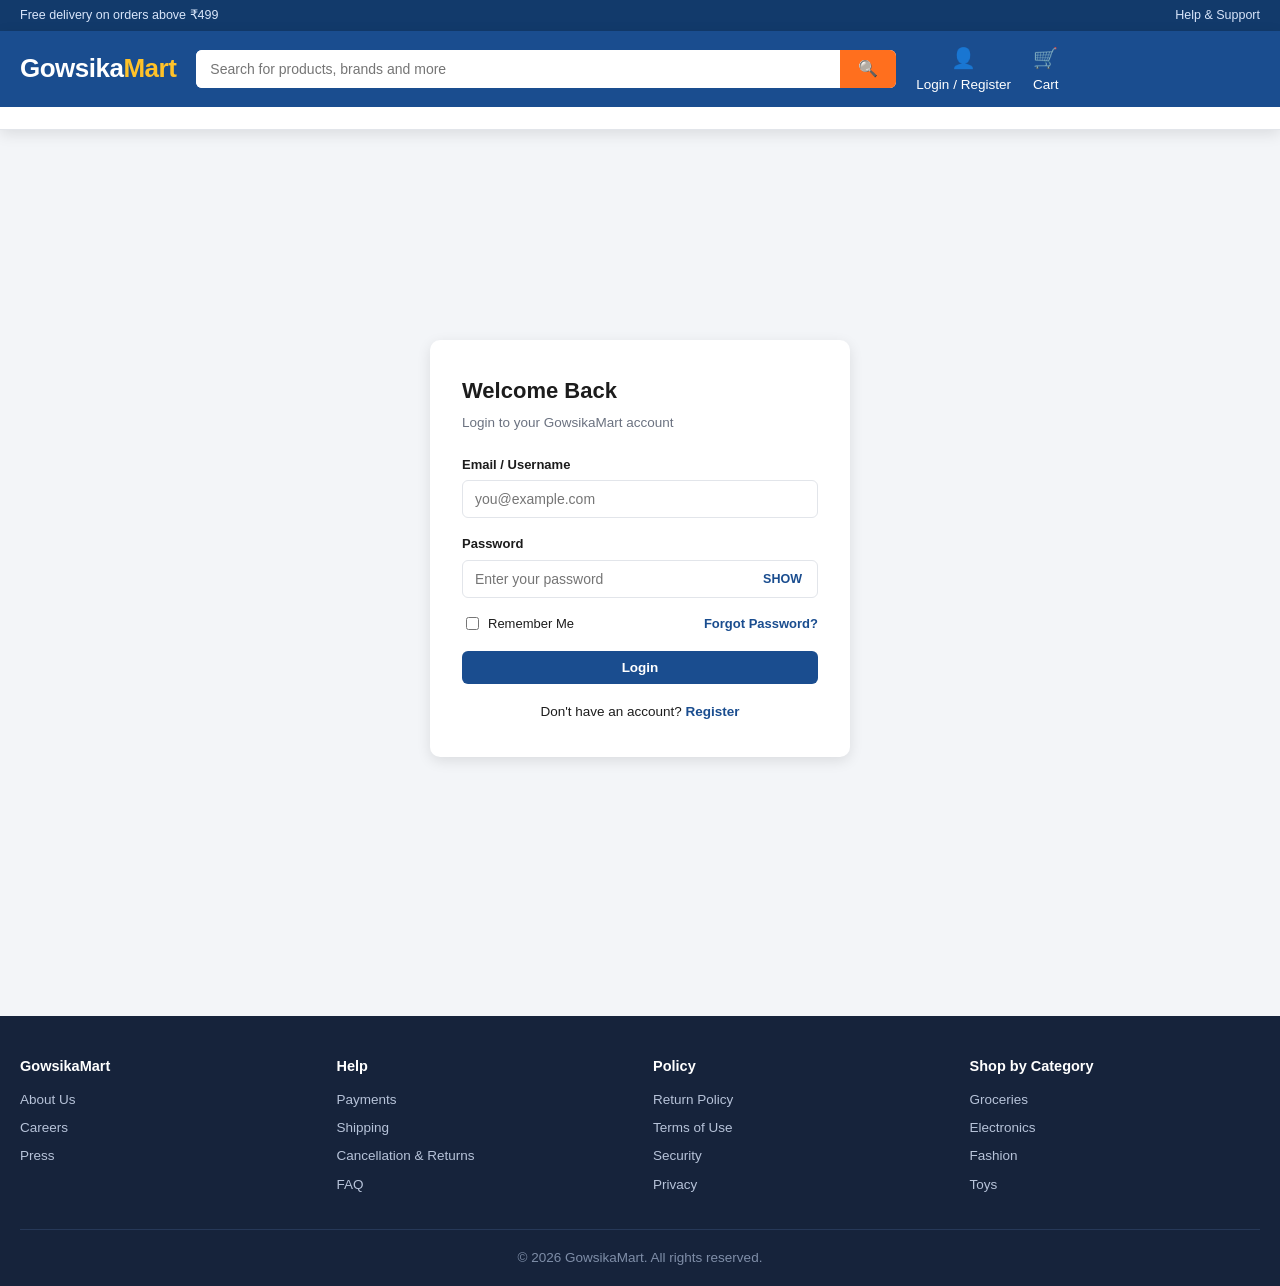
<file: frontend/checkout.html>
<!DOCTYPE html>
<html lang="en">
<head>
<meta charset="UTF-8" />
<meta name="viewport" content="width=device-width, initial-scale=1.0" />
<title>Checkout — GowsikaMart</title>
<link rel="stylesheet" href="css/style.css" />
</head>
<body>

<div id="bm-header"></div>

<div class="container">
  <div class="breadcrumb"><a href="index.html">Home</a> / <a href="cart.html">Cart</a> / <span>Checkout</span></div>
  <h2 style="margin-bottom:16px;">Checkout</h2>

  <div id="checkout-content"><p>Loading...</p></div>
</div>

<div id="bm-footer"></div>

<script src="js/api.js"></script>
<script src="js/common.js"></script>
<script>
const DELIVERY_CHARGE = 40;
const FREE_DELIVERY_THRESHOLD = 499;
let cartItemsCache = [];

async function loadCheckout() {
  if (!requireLogin()) return;
  const content = document.getElementById("checkout-content");

  try {
    const [items, profile] = await Promise.all([Api.getCart(), Api.getProfile()]);
    cartItemsCache = items;

    if (items.length === 0) {
      content.innerHTML = `<div class="empty-state"><div class="icon">🛒</div><p>Your cart is empty. Add some products before checking out.</p><a href="shop.html" class="btn btn-primary" style="margin-top:10px; display:inline-block;">Shop Now</a></div>`;
      return;
    }

    const subtotal = items.reduce((sum, i) => sum + (i.product.finalPrice * i.quantity), 0);
    const delivery = subtotal >= FREE_DELIVERY_THRESHOLD ? 0 : DELIVERY_CHARGE;
    const total = subtotal + delivery;

    content.innerHTML = `
      <div class="checkout-layout">
        <div>
          <div class="checkout-card">
            <h3>Delivery Details</h3>
            <form id="checkout-form">
              <div class="form-row">
                <div class="form-group"><label>Full Name</label><input type="text" id="fullName" required value="${profile.fullName || ""}"/></div>
                <div class="form-group"><label>Phone</label><input type="tel" id="phone" required value="${profile.phone || ""}"/></div>
              </div>
              <div class="form-group"><label>Email</label><input type="email" id="email" required value="${profile.email || ""}"/></div>
              <div class="form-group"><label>Address</label><input type="text" id="address" required placeholder="House no, street, locality"/></div>
              <div class="form-row">
                <div class="form-group"><label>City</label><input type="text" id="city" required/></div>
                <div class="form-group"><label>State</label><input type="text" id="state" required/></div>
                <div class="form-group"><label>Pincode</label><input type="text" id="pincode" required maxlength="6"/></div>
              </div>
            </form>
          </div>

          <div class="checkout-card">
            <h3>Payment Method</h3>
            <label class="payment-option"><input type="radio" name="payment" value="COD" checked/> Cash on Delivery</label>
            <label class="payment-option"><input type="radio" name="payment" value="UPI"/> UPI (Demo)</label>
            <label class="payment-option"><input type="radio" name="payment" value="CARD"/> Credit / Debit Card (Demo)</label>
          </div>
        </div>

        <div class="checkout-card">
          <h3>Order Summary</h3>
          ${items.map(i => `<div class="order-line"><span>${i.product.name} × ${i.quantity}</span><span>${formatCurrency(i.product.finalPrice * i.quantity)}</span></div>`).join("")}
          <div class="summary-row total" style="margin-top:14px;"><span>Subtotal</span><span>${formatCurrency(subtotal)}</span></div>
          <div class="summary-row"><span>Delivery</span><span>${delivery === 0 ? "FREE" : formatCurrency(delivery)}</span></div>
          <div class="summary-row total"><span>Total</span><span>${formatCurrency(total)}</span></div>
          <button class="btn btn-accent btn-block" id="place-order-btn" style="margin-top:14px;">Place Order</button>
          <div id="checkout-alert"></div>
        </div>
      </div>
    `;

    document.getElementById("place-order-btn").addEventListener("click", placeOrder);
  } catch (err) {
    content.innerHTML = `<div class="alert alert-error">${err.message}</div>`;
  }
}

async function placeOrder() {
  const form = document.getElementById("checkout-form");
  if (!form.checkValidity()) { form.reportValidity(); return; }

  const btn = document.getElementById("place-order-btn");
  btn.disabled = true;
  btn.textContent = "Placing Order...";

  const payload = {
    fullName: document.getElementById("fullName").value.trim(),
    email: document.getElementById("email").value.trim(),
    phone: document.getElementById("phone").value.trim(),
    address: document.getElementById("address").value.trim(),
    city: document.getElementById("city").value.trim(),
    state: document.getElementById("state").value.trim(),
    pincode: document.getElementById("pincode").value.trim(),
    paymentMethod: document.querySelector('input[name="payment"]:checked').value
  };

  try {
    const order = await Api.placeOrder(payload);
    console.log("ORDER RESPONSE:", order);
    window.location.href = `order-confirmation.html?id=${order.id}`;
  } catch (err) {
    document.getElementById("checkout-alert").innerHTML = `<div class="alert alert-error">${err.message}</div>`;
    btn.disabled = false;
    btn.textContent = "Place Order";
  }
}

loadCheckout();
</script>
</body>
</html>
</file>
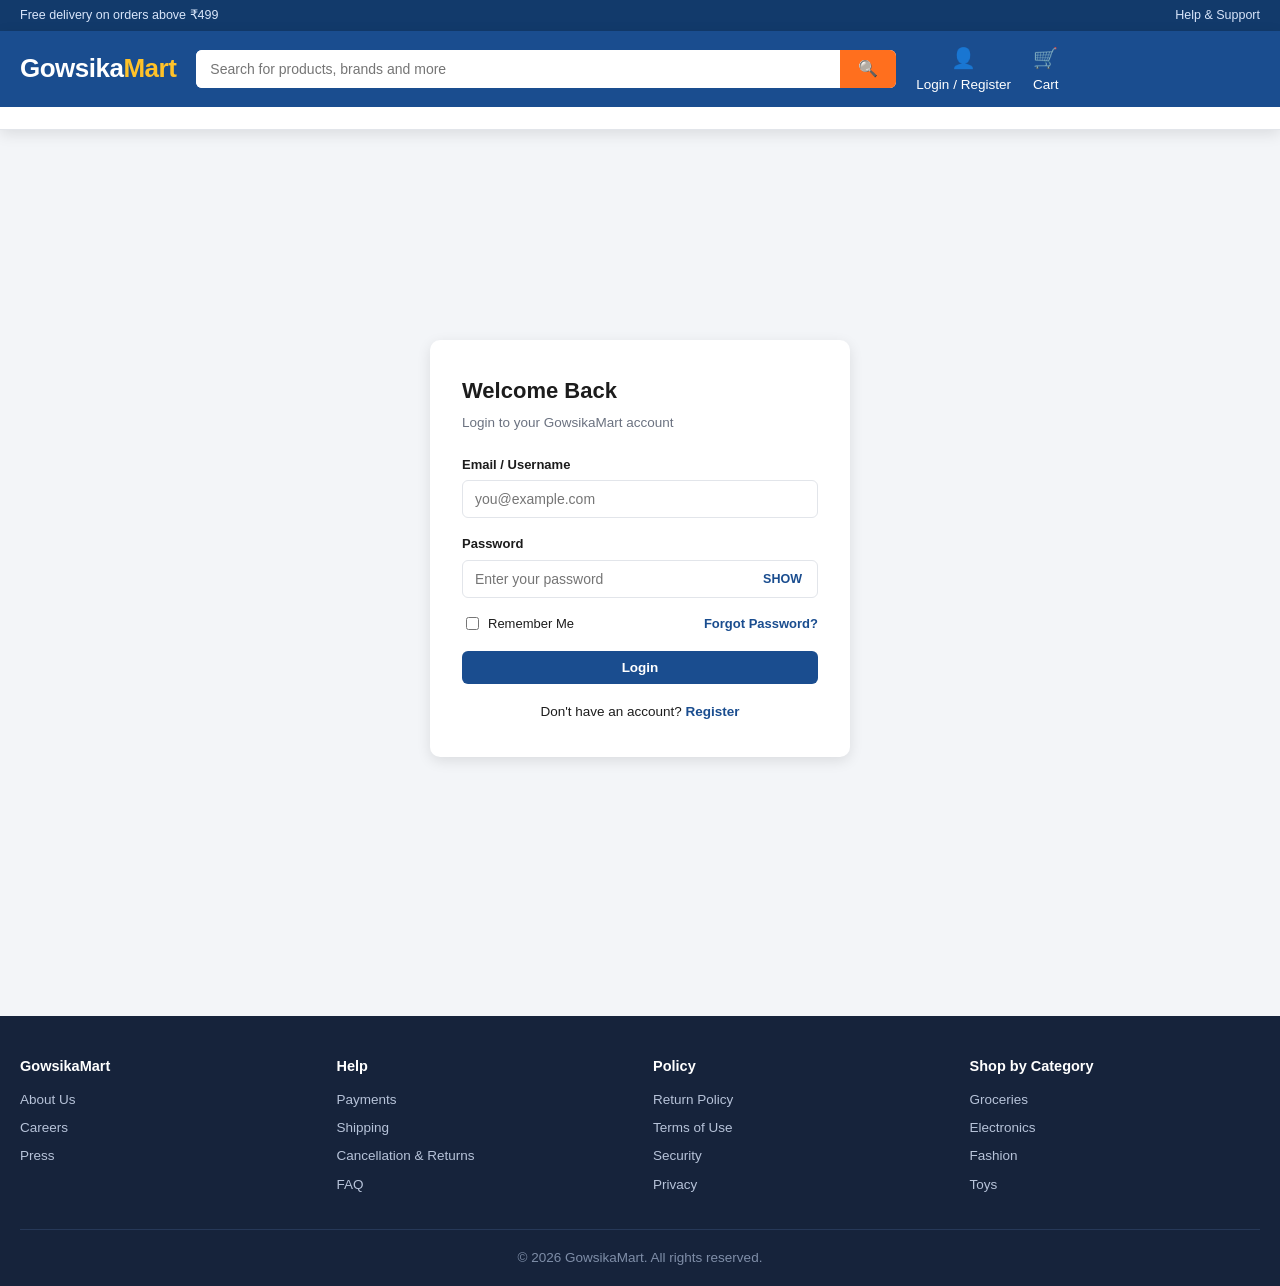
<file: frontend/login.html>
<!DOCTYPE html>
<html lang="en">
<head>
<meta charset="UTF-8" />
<meta name="viewport" content="width=device-width, initial-scale=1.0" />
<title>Login — GowsikaMart</title>
<link rel="stylesheet" href="css/style.css" />
</head>
<body>

<div id="bm-header"></div>

<div class="auth-wrapper">
  <div class="auth-card">
    <h2>Welcome Back</h2>
    <div class="sub">Login to your GowsikaMart account</div>

    <div id="form-alert"></div>

    <form id="login-form">
      <div class="form-group">
        <label for="email">Email / Username</label>
        <input type="email" id="email" required placeholder="you@example.com" />
      </div>

      <div class="form-group">
        <label for="password">Password</label>
        <div class="pw-wrapper">
          <input type="password" id="password" required placeholder="Enter your password" />
          <button type="button" class="toggle-pw" id="toggle-pw">SHOW</button>
        </div>
      </div>

      <div class="remember-row">
        <label style="display:flex; align-items:center; gap:6px;">
          <input type="checkbox" id="remember" /> Remember Me
        </label>
        <a href="#" id="forgot-link" style="color: var(--brand-primary); font-weight:600;">Forgot Password?</a>
      </div>

      <button type="submit" class="btn btn-primary btn-block" id="login-btn">Login</button>
    </form>

    <div class="form-footer-link">
      Don't have an account? <a href="register.html">Register</a>
    </div>
  </div>
</div>

<div id="bm-footer"></div>

<script src="js/api.js"></script>
<script src="js/common.js"></script>
<script>
document.getElementById("toggle-pw").addEventListener("click", () => {
  const pw = document.getElementById("password");
  const btn = document.getElementById("toggle-pw");
  if (pw.type === "password") { pw.type = "text"; btn.textContent = "HIDE"; }
  else { pw.type = "password"; btn.textContent = "SHOW"; }
});

document.getElementById("forgot-link").addEventListener("click", (e) => {
  e.preventDefault();
  alert("Please contact GowsikaMart support to reset your password.");
});

document.getElementById("login-form").addEventListener("submit", async (e) => {
  e.preventDefault();
  const alertBox = document.getElementById("form-alert");
  const btn = document.getElementById("login-btn");
  alertBox.innerHTML = "";

  const email = document.getElementById("email").value.trim();
  const password = document.getElementById("password").value;

  btn.disabled = true;
  btn.textContent = "Logging in...";

  try {
    const res = await Api.login({ email, password });
    saveSession(res);

    const params = new URLSearchParams(window.location.search);
    const redirect = params.get("redirect");
    window.location.href = redirect ? redirect : (res.role === "ADMIN" ? "admin-dashboard.html" : "index.html");
  } catch (err) {
    alertBox.innerHTML = `<div class="alert alert-error">${err.message}</div>`;
    btn.disabled = false;
    btn.textContent = "Login";
  }
});
</script>
</body>
</html>
</file>
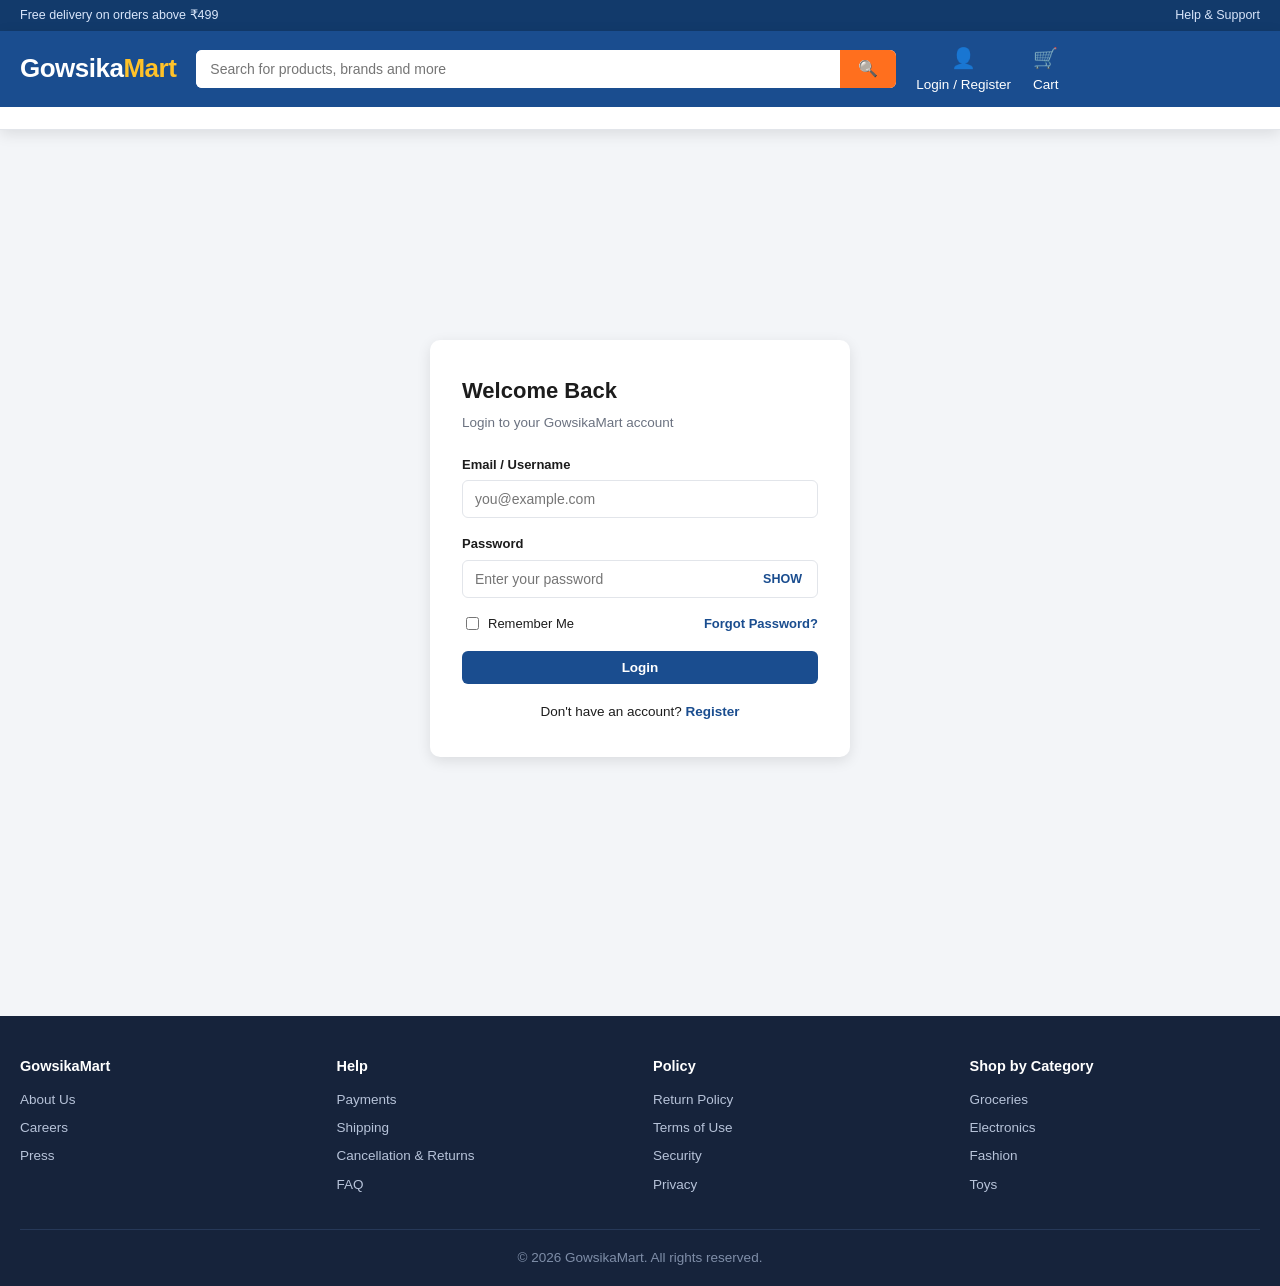
<file: frontend/order-confirmation.html>
<!DOCTYPE html>
<html lang="en">
<head>
<meta charset="UTF-8" />
<meta name="viewport" content="width=device-width, initial-scale=1.0" />
<title>Order Confirmed — GowsikaMart</title>
<link rel="stylesheet" href="css/style.css" />
</head>
<body>

<div id="bm-header"></div>

<div class="container">
  <div id="confirmation-content" style="max-width: 600px; margin: 50px auto; text-align:center;">
    <p>Loading order details...</p>
  </div>
</div>

<div id="bm-footer"></div>

<script src="js/api.js"></script>
<script src="js/common.js"></script>
<script>
const orderId = new URLSearchParams(window.location.search).get("id");

async function loadOrder() {
  if (!requireLogin()) return;
  const el = document.getElementById("confirmation-content");
  try {
    const order = await Api.getOrder(orderId);
    el.innerHTML = `
      <div style="font-size:56px;">✅</div>
      <h2>Order Placed Successfully!</h2>
      <p style="color:#666;">Thank you for shopping with GowsikaMart. Your order ID is <strong>#${order.id}</strong>.</p>
      <div class="checkout-card" style="text-align:left; margin-top:24px;">
        <h3>Order Summary</h3>
        ${order.items.map(i => `<div class="order-line"><span>${i.productName} × ${i.quantity}</span><span>${formatCurrency(i.price * i.quantity)}</span></div>`).join("")}
        <div class="summary-row total"><span>Total Paid</span><span>${formatCurrency(order.totalAmount)}</span></div>
        <div class="summary-row"><span>Payment Method</span><span>${order.paymentMethod}</span></div>
        <div class="summary-row"><span>Delivery Address</span><span style="text-align:right;">${order.shippingAddress}, ${order.city}, ${order.state} - ${order.pincode}</span></div>
      </div>
      <div style="margin-top:24px; display:flex; gap:12px; justify-content:center;">
        <a href="account-orders.html" class="btn btn-primary">Track Order</a>
        <a href="shop.html" class="btn btn-outline">Continue Shopping</a>
      </div>
    `;
  } catch (err) {
    el.innerHTML = `<div class="alert alert-error">${err.message}</div>`;
  }
}
loadOrder();
</script>
</body>
</html>
</file>
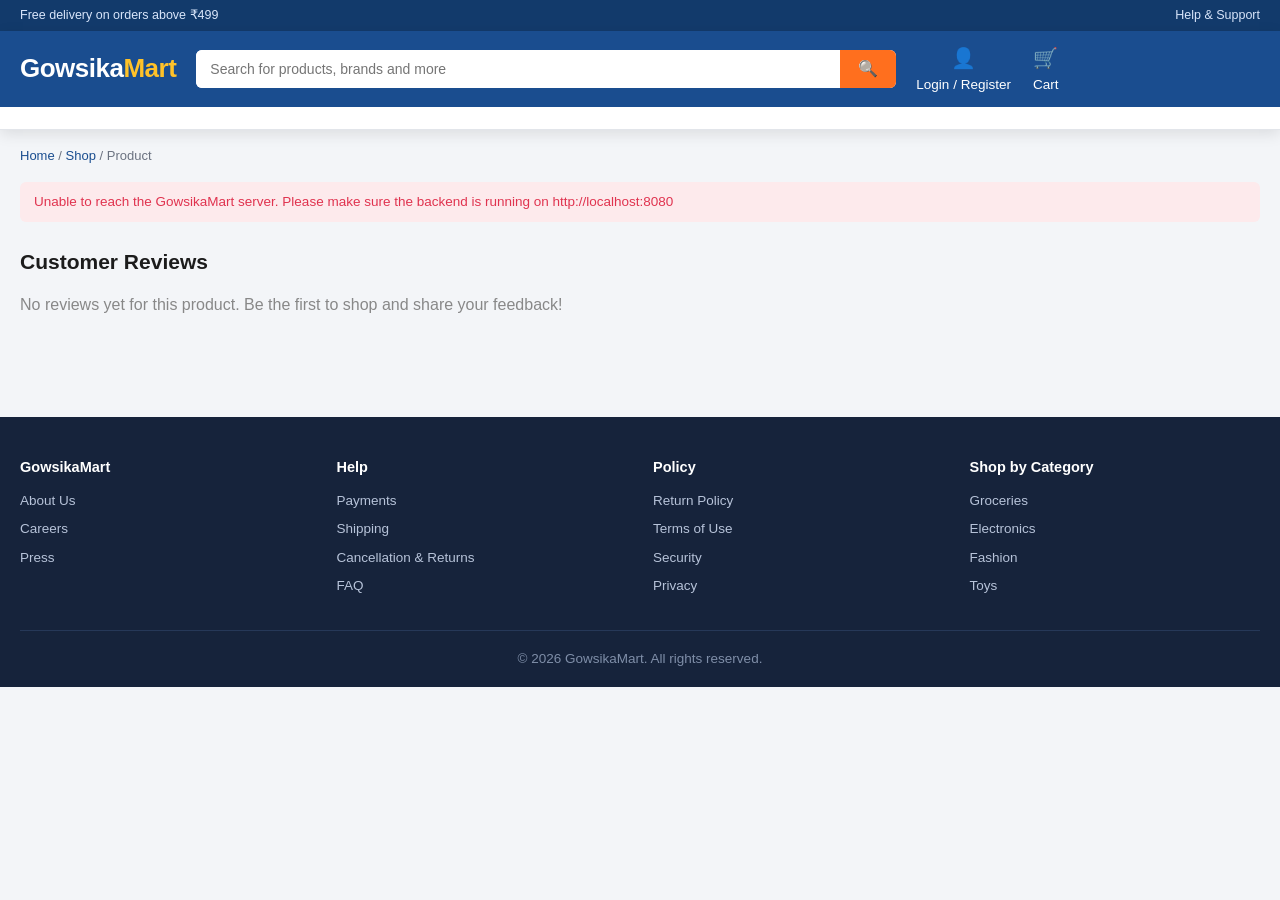
<file: frontend/product.html>
<!DOCTYPE html>
<html lang="en">
<head>
<meta charset="UTF-8" />
<meta name="viewport" content="width=device-width, initial-scale=1.0" />
<title>Product Details — GowsikaMart</title>
<link rel="stylesheet" href="css/style.css" />
</head>
<body>

<div id="bm-header"></div>

<div class="container">
  <div class="breadcrumb"><a href="index.html">Home</a> / <a href="shop.html">Shop</a> / <span id="breadcrumb-name">Product</span></div>

  <div id="pd-content">
    <p>Loading product...</p>
  </div>

  <section class="section" id="related-section" style="display:none;">
    <div class="section-title"><h2>Related Products</h2></div>
    <div class="product-grid" id="related-grid"></div>
  </section>

  <section class="section">
    <div class="section-title"><h2>Customer Reviews</h2></div>
    <div id="reviews-block">
      <p style="color:#888;">No reviews yet for this product. Be the first to shop and share your feedback!</p>
    </div>
  </section>
</div>

<div id="bm-footer"></div>

<script src="js/api.js"></script>
<script src="js/common.js"></script>
<script>
const productId = new URLSearchParams(window.location.search).get("id");

function renderProduct(p) {
  document.getElementById("breadcrumb-name").textContent = p.name;
  document.title = p.name + " — GowsikaMart";

  const inStock = p.stockQuantity > 0;

  document.getElementById("pd-content").innerHTML = `
    <div class="pd-layout">
      <div class="pd-image">
        <img src="${productImgSrc(p)}" alt="${p.name}" onerror="this.src='${placeholderImage(p.name)}'"/>
      </div>
      <div>
        <div class="pd-brand">${p.brand || ""} · ${p.category ? p.category.name : ""}</div>
        <h1 class="pd-title">${p.name}</h1>
        <div class="product-rating" style="font-size:13px;">${p.rating.toFixed(1)} ★ (${p.ratingCount} ratings)</div>

        <div class="pd-price-block">
          <span class="final">${formatCurrency(p.finalPrice)}</span>
          ${p.discountPercent > 0 ? `<span class="price-original">${formatCurrency(p.price)}</span><span class="price-discount">${p.discountPercent}% off</span>` : ""}
        </div>

        <div class="pd-stock ${inStock ? "in" : "out"}">
          ${inStock ? `✔ In Stock (${p.stockQuantity} available)` : "✘ Out of Stock"}
        </div>

        <div class="qty-selector">
          <button type="button" id="qty-minus">−</button>
          <input type="number" id="qty-input" value="1" min="1" max="${p.stockQuantity}" />
          <button type="button" id="qty-plus">+</button>
        </div>

        <div class="pd-actions">
          <button class="btn btn-primary" id="add-cart-btn" ${!inStock ? "disabled" : ""}>Add to Cart</button>
          <button class="btn btn-accent" id="buy-now-btn" ${!inStock ? "disabled" : ""}>Buy Now</button>
        </div>

        <h3 style="font-size:15px;">Product Description</h3>
        <p class="pd-desc">${p.description || "No description available."}</p>
      </div>
    </div>
  `;

  document.getElementById("qty-minus").addEventListener("click", () => {
    const input = document.getElementById("qty-input");
    input.value = Math.max(1, parseInt(input.value || "1") - 1);
  });
  document.getElementById("qty-plus").addEventListener("click", () => {
    const input = document.getElementById("qty-input");
    input.value = Math.min(p.stockQuantity, parseInt(input.value || "1") + 1);
  });

  document.getElementById("add-cart-btn").addEventListener("click", async () => {
    if (!isLoggedIn()) { window.location.href = `login.html?redirect=product.html?id=${p.id}`; return; }
    const qty = parseInt(document.getElementById("qty-input").value || "1");
    try {
      await Api.addToCart(p.id, qty);
      alert("Added to cart!");
      renderHeader();
    } catch (err) { alert(err.message); }
  });

  document.getElementById("buy-now-btn").addEventListener("click", async () => {
    if (!isLoggedIn()) { window.location.href = `login.html?redirect=product.html?id=${p.id}`; return; }
    const qty = parseInt(document.getElementById("qty-input").value || "1");
    try {
      await Api.addToCart(p.id, qty);
      window.location.href = "checkout.html";
    } catch (err) { alert(err.message); }
  });

  // Related products
  if (p.category) {
    Api.getByCategory(p.category.id).then(list => {
      const related = list.filter(x => x.id !== p.id).slice(0, 5);
      if (related.length > 0) {
        document.getElementById("related-section").style.display = "block";
        document.getElementById("related-grid").innerHTML = related.map(productCardHtml).join("");
      }
    }).catch(() => {});
  }
}

Api.getProduct(productId)
  .then(renderProduct)
  .catch(err => {
    document.getElementById("pd-content").innerHTML = `<div class="alert alert-error">${err.message}</div>`;
  });
</script>
</body>
</html>
</file>
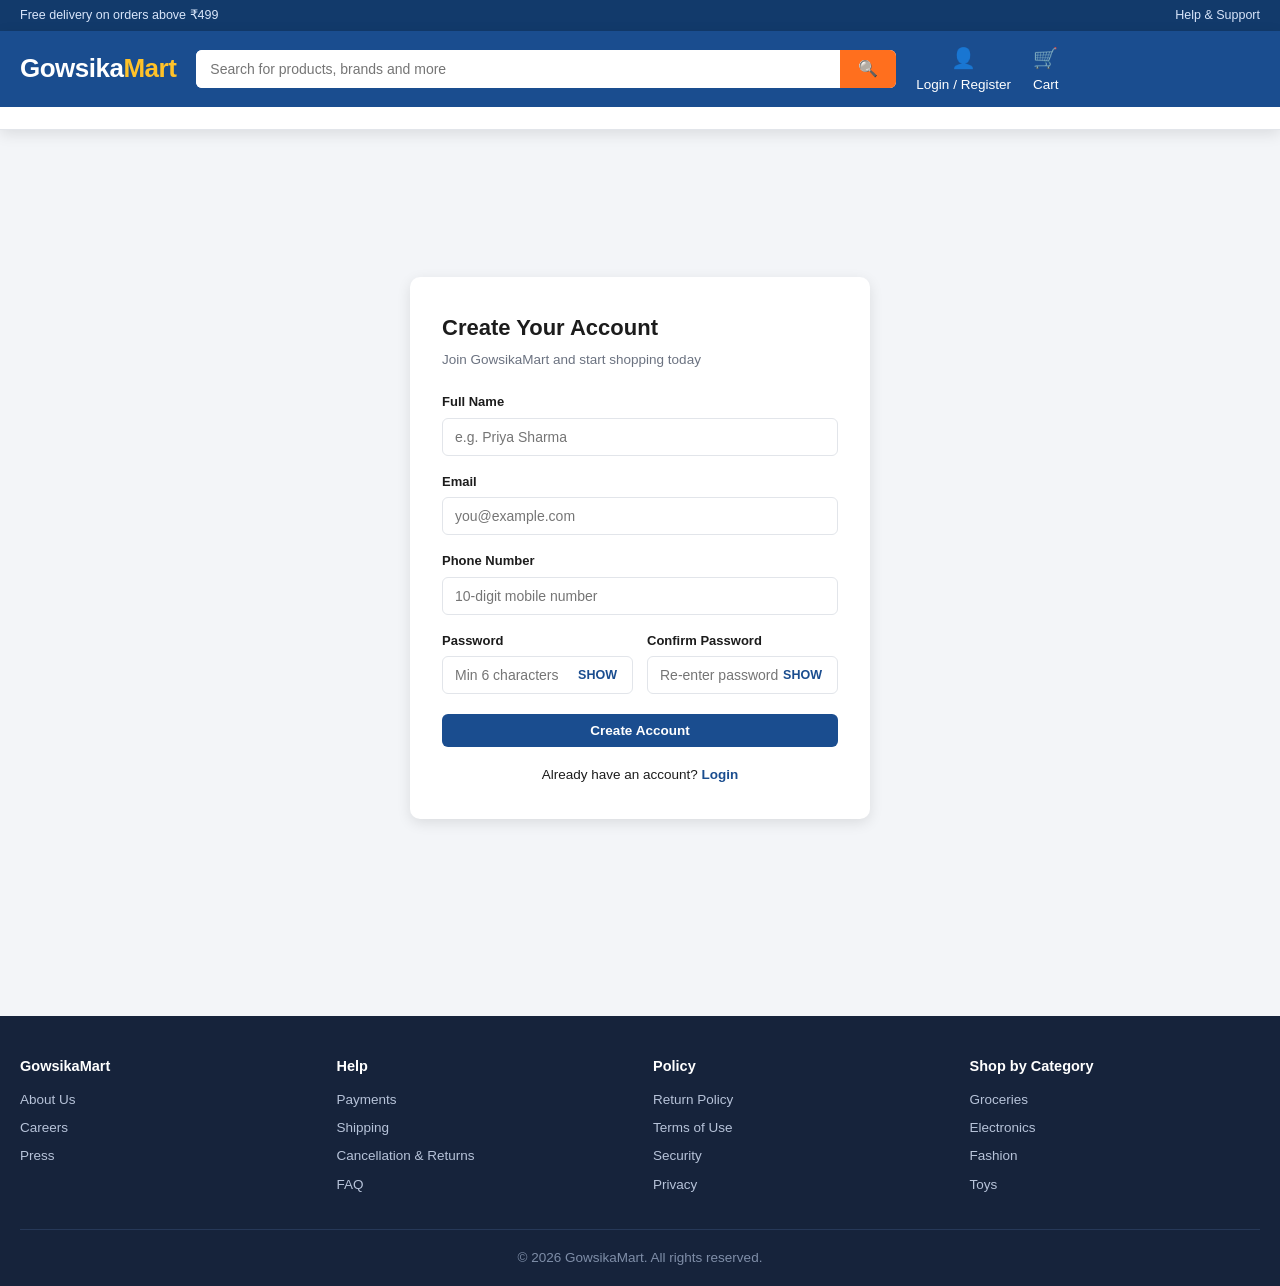
<file: frontend/register.html>
<!DOCTYPE html>
<html lang="en">
<head>
<meta charset="UTF-8" />
<meta name="viewport" content="width=device-width, initial-scale=1.0" />
<title>Register — GowsikaMart</title>
<link rel="stylesheet" href="css/style.css" />
</head>
<body>

<div id="bm-header"></div>

<div class="auth-wrapper">
  <div class="auth-card" style="max-width: 460px;">
    <h2>Create Your Account</h2>
    <div class="sub">Join GowsikaMart and start shopping today</div>

    <div id="form-alert"></div>

    <form id="register-form" novalidate>
      <div class="form-group">
        <label for="fullName">Full Name</label>
        <input type="text" id="fullName" required placeholder="e.g. Priya Sharma" />
        <div class="form-error" id="err-fullName"></div>
      </div>

      <div class="form-group">
        <label for="email">Email</label>
        <input type="email" id="email" required placeholder="you@example.com" />
        <div class="form-error" id="err-email"></div>
      </div>

      <div class="form-group">
        <label for="phone">Phone Number</label>
        <input type="tel" id="phone" required maxlength="10" placeholder="10-digit mobile number" />
        <div class="form-error" id="err-phone"></div>
      </div>

      <div class="form-row">
        <div class="form-group">
          <label for="password">Password</label>
          <div class="pw-wrapper">
            <input type="password" id="password" required placeholder="Min 6 characters" />
            <button type="button" class="toggle-pw" data-target="password">SHOW</button>
          </div>
          <div class="form-error" id="err-password"></div>
        </div>
        <div class="form-group">
          <label for="confirmPassword">Confirm Password</label>
          <div class="pw-wrapper">
            <input type="password" id="confirmPassword" required placeholder="Re-enter password" />
            <button type="button" class="toggle-pw" data-target="confirmPassword">SHOW</button>
          </div>
          <div class="form-error" id="err-confirmPassword"></div>
        </div>
      </div>

      <button type="submit" class="btn btn-primary btn-block" id="register-btn">Create Account</button>
    </form>

    <div class="form-footer-link">
      Already have an account? <a href="login.html">Login</a>
    </div>
  </div>
</div>

<div id="bm-footer"></div>

<script src="js/api.js"></script>
<script src="js/common.js"></script>
<script>
document.querySelectorAll(".toggle-pw").forEach(btn => {
  btn.addEventListener("click", () => {
    const input = document.getElementById(btn.dataset.target);
    if (input.type === "password") { input.type = "text"; btn.textContent = "HIDE"; }
    else { input.type = "password"; btn.textContent = "SHOW"; }
  });
});

function clearErrors() {
  document.querySelectorAll(".form-error").forEach(el => el.textContent = "");
  document.getElementById("form-alert").innerHTML = "";
}

function validateClientSide() {
  let valid = true;
  const fullName = document.getElementById("fullName").value.trim();
  const email = document.getElementById("email").value.trim();
  const phone = document.getElementById("phone").value.trim();
  const password = document.getElementById("password").value;
  const confirmPassword = document.getElementById("confirmPassword").value;

  if (fullName.length < 2) {
    document.getElementById("err-fullName").textContent = "Please enter your full name";
    valid = false;
  }
  if (!/^[^\s@]+@[^\s@]+\.[^\s@]+$/.test(email)) {
    document.getElementById("err-email").textContent = "Enter a valid email address";
    valid = false;
  }
  if (!/^[6-9]\d{9}$/.test(phone)) {
    document.getElementById("err-phone").textContent = "Enter a valid 10-digit mobile number";
    valid = false;
  }
  if (password.length < 6) {
    document.getElementById("err-password").textContent = "Password must be at least 6 characters";
    valid = false;
  }
  if (password !== confirmPassword) {
    document.getElementById("err-confirmPassword").textContent = "Passwords do not match";
    valid = false;
  }
  return valid;
}

document.getElementById("register-form").addEventListener("submit", async (e) => {
  e.preventDefault();
  clearErrors();
  if (!validateClientSide()) return;

  const btn = document.getElementById("register-btn");
  btn.disabled = true;
  btn.textContent = "Creating account...";

  const payload = {
    fullName: document.getElementById("fullName").value.trim(),
    email: document.getElementById("email").value.trim(),
    phone: document.getElementById("phone").value.trim(),
    password: document.getElementById("password").value,
    confirmPassword: document.getElementById("confirmPassword").value
  };

  try {
    const res = await Api.register(payload);
    saveSession(res);
    window.location.href = "index.html";
  } catch (err) {
    document.getElementById("form-alert").innerHTML = `<div class="alert alert-error">${err.message}</div>`;
    btn.disabled = false;
    btn.textContent = "Create Account";
  }
});
</script>
</body>
</html>
</file>
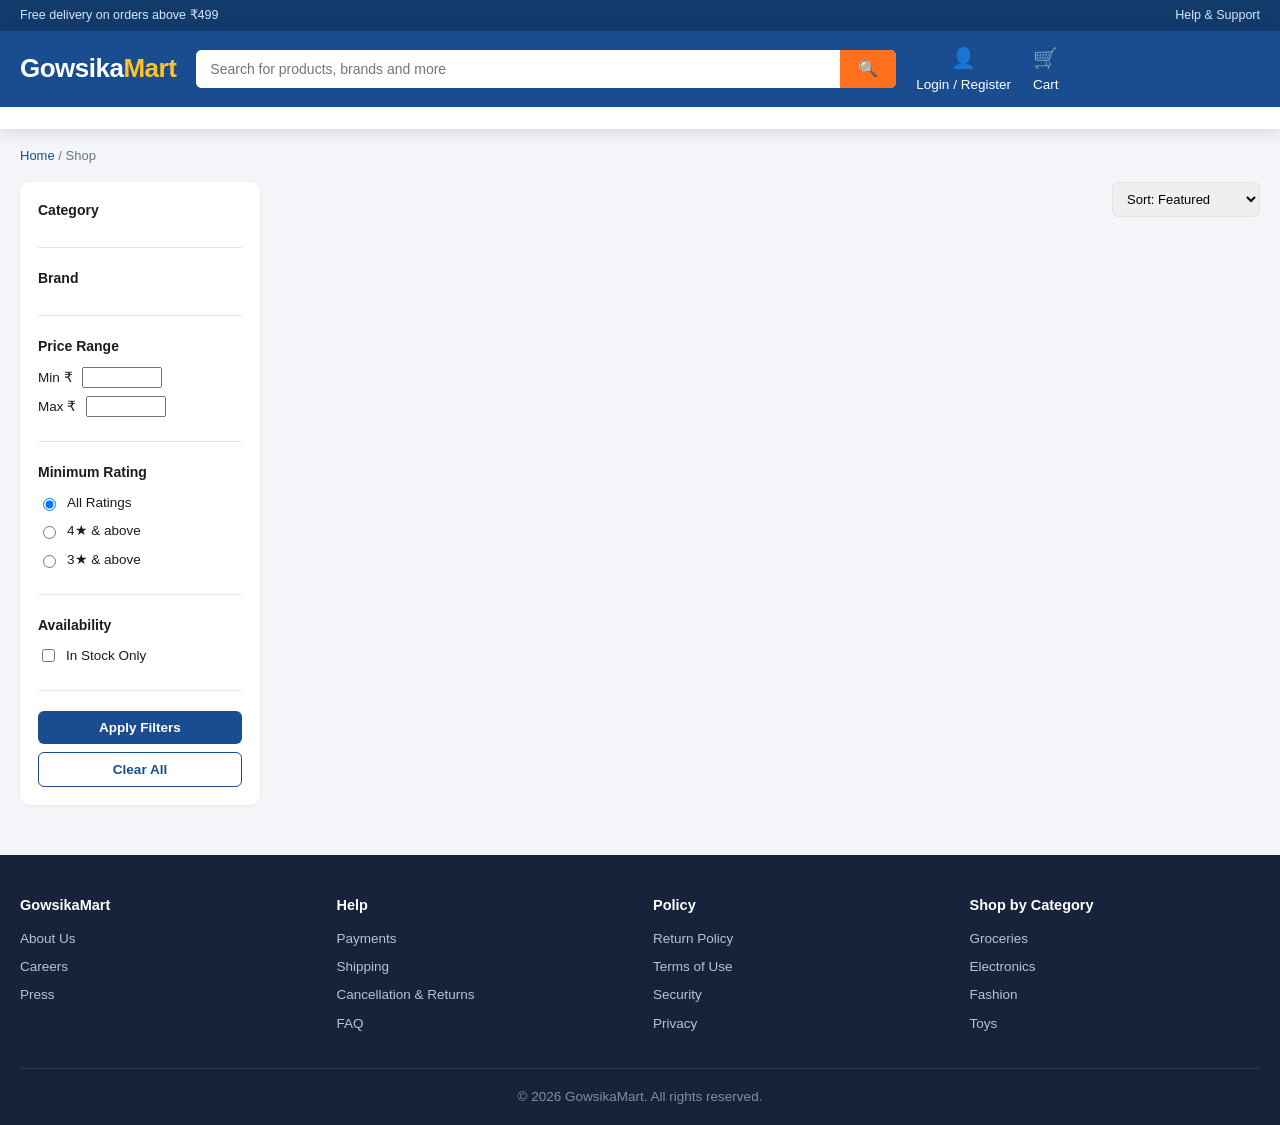
<file: frontend/shop.html>
<!DOCTYPE html>
<html lang="en">
<head>
<meta charset="UTF-8" />
<meta name="viewport" content="width=device-width, initial-scale=1.0" />
<title>Shop All Products — GowsikaMart</title>
<link rel="stylesheet" href="css/style.css" />
</head>
<body>

<div id="bm-header"></div>

<div class="container">
  <div class="breadcrumb"><a href="index.html">Home</a> / <span id="breadcrumb-current">Shop</span></div>

  <div class="shop-layout">
    <aside class="filters-panel">
      <h4>Category</h4>
      <div class="filter-group" id="filter-categories"></div>

      <h4>Brand</h4>
      <div class="filter-group" id="filter-brands"></div>

      <h4>Price Range</h4>
      <div class="filter-group">
        <div class="filter-option"><label>Min ₹ <input type="number" id="min-price" style="width:80px; margin-left:6px;" /></label></div>
        <div class="filter-option"><label>Max ₹ <input type="number" id="max-price" style="width:80px; margin-left:6px;" /></label></div>
      </div>

      <h4>Minimum Rating</h4>
      <div class="filter-group" id="filter-rating">
        <label class="filter-option"><input type="radio" name="rating" value="" checked /> All Ratings</label>
        <label class="filter-option"><input type="radio" name="rating" value="4" /> 4★ &amp; above</label>
        <label class="filter-option"><input type="radio" name="rating" value="3" /> 3★ &amp; above</label>
      </div>

      <h4>Availability</h4>
      <div class="filter-group">
        <label class="filter-option"><input type="checkbox" id="in-stock-only" /> In Stock Only</label>
      </div>

      <button class="btn btn-primary btn-block" id="apply-filters">Apply Filters</button>
      <button class="btn btn-outline btn-block" id="clear-filters" style="margin-top:8px;">Clear All</button>
    </aside>

    <main>
      <div class="shop-toolbar">
        <span id="result-count" style="font-size:13.5px; color:#666;"></span>
        <select id="sort-select">
          <option value="">Sort: Featured</option>
          <option value="price_low_high">Price: Low to High</option>
          <option value="price_high_low">Price: High to Low</option>
          <option value="rating">Customer Rating</option>
          <option value="newest">Newest First</option>
          <option value="discount">Discount</option>
        </select>
      </div>
      <div class="product-grid" id="shop-grid"></div>
    </main>
  </div>
</div>

<div id="bm-footer"></div>

<script src="js/api.js"></script>
<script src="js/common.js"></script>
<script>
let allCategories = [];
let allBrands = [];

function getParams() {
  return new URLSearchParams(window.location.search);
}

async function loadFilterOptions() {
  allCategories = await Api.getCategories();
  const catEl = document.getElementById("filter-categories");
  const params = getParams();
  const selectedCat = params.get("category") || "";

  catEl.innerHTML = `<label class="filter-option"><input type="radio" name="cat" value="" ${!selectedCat ? "checked" : ""}/> All Categories</label>` +
    allCategories.map(c => `<label class="filter-option"><input type="radio" name="cat" value="${c.id}" ${String(c.id) === selectedCat ? "checked" : ""}/> ${c.name}</label>`).join("");

  const allProducts = await Api.getAllProducts();
  allBrands = [...new Set(allProducts.map(p => p.brand).filter(Boolean))].sort();
  const brandEl = document.getElementById("filter-brands");
  brandEl.innerHTML = `<label class="filter-option"><input type="radio" name="brand" value="" checked/> All Brands</label>` +
    allBrands.slice(0, 12).map(b => `<label class="filter-option"><input type="radio" name="brand" value="${b}"/> ${b}</label>`).join("");
}

function getSelectedRadio(name) {
  const el = document.querySelector(`input[name="${name}"]:checked`);
  return el ? el.value : "";
}

async function loadProducts() {
  const grid = document.getElementById("shop-grid");
  grid.innerHTML = "<p>Loading products...</p>";

  const params = getParams();
  const searchKeyword = params.get("search");

  try {
    let products;
    if (searchKeyword) {
      products = await Api.searchProducts(searchKeyword);
      document.getElementById("breadcrumb-current").textContent = `Search: "${searchKeyword}"`;
    } else {
      const filterParams = {};
      const cat = getSelectedRadio("cat");
      const brand = getSelectedRadio("brand");
      const rating = getSelectedRadio("rating");
      const minPrice = document.getElementById("min-price").value;
      const maxPrice = document.getElementById("max-price").value;
      const inStock = document.getElementById("in-stock-only").checked;
      const sortBy = document.getElementById("sort-select").value;

      if (cat) filterParams.categoryId = cat;
      if (brand) filterParams.brand = brand;
      if (rating) filterParams.minRating = rating;
      if (minPrice) filterParams.minPrice = minPrice;
      if (maxPrice) filterParams.maxPrice = maxPrice;
      if (inStock) filterParams.inStock = true;
      if (sortBy) filterParams.sortBy = sortBy;

      products = await Api.filterProducts(filterParams);

      if (cat) {
        const catObj = allCategories.find(c => String(c.id) === cat);
        document.getElementById("breadcrumb-current").textContent = catObj ? catObj.name : "Shop";
      } else {
        document.getElementById("breadcrumb-current").textContent = "Shop";
      }
    }

    document.getElementById("result-count").textContent = `${products.length} products found`;

    if (products.length === 0) {
      grid.innerHTML = `<div class="empty-state"><div class="icon">🔍</div><p>No products match your filters. Try adjusting them.</p></div>`;
      return;
    }
    grid.innerHTML = products.map(productCardHtml).join("");
  } catch (err) {
    grid.innerHTML = `<div class="alert alert-error">${err.message}</div>`;
  }
}

document.getElementById("apply-filters").addEventListener("click", loadProducts);
document.getElementById("sort-select").addEventListener("change", loadProducts);
document.getElementById("clear-filters").addEventListener("click", () => {
  window.location.href = "shop.html";
});

(async () => {
  await loadFilterOptions();
  await loadProducts();
})();
</script>
</body>
</html>
</file>
<file: frontend/css/style.css>
/* =========================================================
   GowsikaMart — Global Stylesheet
   ========================================================= */

:root {
  --brand-primary: #1a4d8f;
  --brand-primary-dark: #123a6b;
  --brand-accent: #ff6f1e;
  --brand-accent-dark: #e05f10;
  --brand-yellow: #ffc229;
  --bg-light: #f3f5f8;
  --bg-white: #ffffff;
  --text-dark: #1c1c1c;
  --text-muted: #6b7280;
  --border-color: #e2e5ea;
  --success: #1a9e5c;
  --danger: #e0334f;
  --radius: 10px;
  --shadow-sm: 0 1px 3px rgba(0,0,0,0.08);
  --shadow-md: 0 4px 14px rgba(0,0,0,0.10);
  --header-height: 64px;
}

* { box-sizing: border-box; }

body {
  margin: 0;
  font-family: 'Segoe UI', Roboto, Helvetica, Arial, sans-serif;
  background: var(--bg-light);
  color: var(--text-dark);
  line-height: 1.5;
}

a { text-decoration: none; color: inherit; }
ul { list-style: none; margin: 0; padding: 0; }
img { max-width: 100%; display: block; }
button { cursor: pointer; font-family: inherit; }

.container {
  max-width: 1280px;
  margin: 0 auto;
  padding: 0 20px;
}

/* ---------- Top Utility Bar ---------- */
.topbar {
  background: var(--brand-primary-dark);
  color: #d9e6fb;
  font-size: 12.5px;
}
.topbar .container {
  display: flex;
  justify-content: space-between;
  padding-top: 6px;
  padding-bottom: 6px;
}

/* ---------- Header ---------- */
.main-header {
  background: var(--brand-primary);
  color: #fff;
  position: sticky;
  top: 0;
  z-index: 100;
  box-shadow: var(--shadow-md);
}
.header-inner {
  display: flex;
  align-items: center;
  gap: 20px;
  padding: 12px 20px;
  min-height: var(--header-height);
}
.logo {
  font-size: 26px;
  font-weight: 800;
  color: #fff;
  white-space: nowrap;
  letter-spacing: -0.5px;
}
.logo span { color: var(--brand-yellow); }

.search-bar {
  flex: 1;
  display: flex;
  max-width: 700px;
  border-radius: 6px;
  overflow: hidden;
  background: #fff;
}
.search-bar input {
  flex: 1;
  border: none;
  padding: 11px 14px;
  font-size: 14px;
  outline: none;
  color: var(--text-dark);
}
.search-bar button {
  background: var(--brand-accent);
  border: none;
  padding: 0 18px;
  color: #fff;
  font-size: 16px;
  transition: background .15s;
}
.search-bar button:hover { background: var(--brand-accent-dark); }

.header-actions {
  display: flex;
  align-items: center;
  gap: 22px;
  white-space: nowrap;
}
.header-actions a {
  color: #fff;
  font-size: 13.5px;
  display: flex;
  flex-direction: column;
  align-items: center;
  gap: 2px;
  position: relative;
}
.header-actions .icon { font-size: 20px; }
.cart-badge {
  position: absolute;
  top: -6px;
  right: -10px;
  background: var(--brand-accent);
  color: #fff;
  font-size: 10.5px;
  font-weight: 700;
  border-radius: 50%;
  width: 18px;
  height: 18px;
  display: flex;
  align-items: center;
  justify-content: center;
}

/* ---------- Category Nav ---------- */
.category-nav {
  background: var(--bg-white);
  border-bottom: 1px solid var(--border-color);
  overflow-x: auto;
}
.category-nav ul {
  display: flex;
  gap: 26px;
  padding: 11px 20px;
  white-space: nowrap;
}
.category-nav a {
  font-size: 13.5px;
  font-weight: 600;
  color: var(--text-dark);
  transition: color .15s;
}
.category-nav a:hover { color: var(--brand-accent); }

/* ---------- Hero Banner ---------- */
.hero {
  background: linear-gradient(120deg, var(--brand-primary) 0%, var(--brand-primary-dark) 100%);
  color: #fff;
  padding: 46px 20px;
  margin-bottom: 28px;
}
.hero-inner {
  max-width: 1280px;
  margin: 0 auto;
  display: flex;
  align-items: center;
  justify-content: space-between;
  gap: 30px;
  flex-wrap: wrap;
}
.hero h1 {
  font-size: 34px;
  margin: 0 0 10px;
  font-weight: 800;
}
.hero p { font-size: 16px; color: #d9e6fb; margin: 0 0 18px; max-width: 480px; }
.hero .btn-shop {
  background: var(--brand-yellow);
  color: #21324a;
  border: none;
  padding: 12px 26px;
  border-radius: 6px;
  font-weight: 700;
  font-size: 14.5px;
}
.hero-badge {
  background: rgba(255,255,255,0.12);
  border-radius: var(--radius);
  padding: 22px 30px;
  text-align: center;
}
.hero-badge .big { font-size: 40px; font-weight: 800; color: var(--brand-yellow); }

/* ---------- Section Titles ---------- */
.section { padding: 8px 0 34px; }
.section-title {
  display: flex;
  justify-content: space-between;
  align-items: baseline;
  margin-bottom: 16px;
}
.section-title h2 { font-size: 21px; margin: 0; font-weight: 800; }
.section-title a { font-size: 13.5px; color: var(--brand-primary); font-weight: 600; }

/* ---------- Category Pills (home) ---------- */
.category-grid {
  display: grid;
  grid-template-columns: repeat(auto-fill, minmax(120px, 1fr));
  gap: 14px;
}
.category-pill {
  background: var(--bg-white);
  border-radius: var(--radius);
  padding: 16px 10px;
  text-align: center;
  box-shadow: var(--shadow-sm);
  transition: transform .15s;
  font-size: 13px;
  font-weight: 600;
}
.category-pill:hover { transform: translateY(-3px); }
.category-pill .emoji { font-size: 30px; display: block; margin-bottom: 8px; }

/* ---------- Product Grid & Cards ---------- */
.product-grid {
  display: grid;
  grid-template-columns: repeat(auto-fill, minmax(200px, 1fr));
  gap: 18px;
}
.product-card {
  background: var(--bg-white);
  border-radius: var(--radius);
  box-shadow: var(--shadow-sm);
  overflow: hidden;
  display: flex;
  flex-direction: column;
  transition: box-shadow .15s, transform .15s;
  position: relative;
}
.product-card:hover { box-shadow: var(--shadow-md); transform: translateY(-2px); }
.product-card .badge {
  position: absolute;
  top: 10px;
  left: 10px;
  background: var(--brand-accent);
  color: #fff;
  font-size: 11px;
  font-weight: 700;
  padding: 3px 8px;
  border-radius: 4px;
  z-index: 2;
}
.product-img {
  aspect-ratio: 1 / 1;
  background: #f0f2f5;
  display: flex;
  align-items: center;
  justify-content: center;
  overflow: hidden;
}
.product-img img { width: 100%; height: 100%; object-fit: cover; }
.product-info { padding: 12px 14px 14px; display: flex; flex-direction: column; gap: 5px; flex: 1; }
.product-brand { font-size: 11px; color: var(--text-muted); text-transform: uppercase; font-weight: 600; }
.product-name {
  font-size: 14px;
  font-weight: 600;
  color: var(--text-dark);
  display: -webkit-box;
  -webkit-line-clamp: 2;
  -webkit-box-orient: vertical;
  overflow: hidden;
  min-height: 38px;
}
.product-rating {
  font-size: 12px;
  color: #fff;
  background: var(--success);
  display: inline-flex;
  align-items: center;
  gap: 3px;
  padding: 1px 7px;
  border-radius: 4px;
  width: fit-content;
}
.product-price-row { display: flex; align-items: baseline; gap: 8px; margin-top: 2px; }
.price-final { font-size: 16.5px; font-weight: 800; color: var(--text-dark); }
.price-original { font-size: 12.5px; color: var(--text-muted); text-decoration: line-through; }
.price-discount { font-size: 12.5px; color: var(--success); font-weight: 700; }
.product-actions { display: flex; gap: 8px; margin-top: 10px; }

/* ---------- Buttons ---------- */
.btn {
  border: none;
  border-radius: 6px;
  padding: 9px 16px;
  font-size: 13.5px;
  font-weight: 700;
  transition: opacity .15s, background .15s;
}
.btn-primary { background: var(--brand-primary); color: #fff; }
.btn-primary:hover { background: var(--brand-primary-dark); }
.btn-accent { background: var(--brand-accent); color: #fff; }
.btn-accent:hover { background: var(--brand-accent-dark); }
.btn-outline { background: transparent; border: 1.5px solid var(--brand-primary); color: var(--brand-primary); }
.btn-block { width: 100%; }
.btn-danger { background: var(--danger); color: #fff; }
.btn-sm { padding: 6px 10px; font-size: 12.5px; }
.btn:disabled { opacity: 0.55; cursor: not-allowed; }

/* ---------- Footer ---------- */
footer {
  background: #16233b;
  color: #b7c3d9;
  margin-top: 50px;
  padding: 40px 0 18px;
  font-size: 13.5px;
}
.footer-grid {
  display: grid;
  grid-template-columns: repeat(auto-fit, minmax(180px, 1fr));
  gap: 26px;
  padding-bottom: 26px;
  border-bottom: 1px solid #263858;
}
.footer-grid h4 { color: #fff; font-size: 14.5px; margin: 0 0 12px; }
.footer-grid li { margin-bottom: 8px; }
.footer-grid a:hover { color: #fff; }
.footer-bottom { text-align: center; padding-top: 18px; color: #7f8ea8; }

/* ---------- Forms (login/register/checkout) ---------- */
.auth-wrapper {
  min-height: calc(100vh - var(--header-height));
  display: flex;
  align-items: center;
  justify-content: center;
  padding: 40px 16px;
}
.auth-card {
  background: var(--bg-white);
  border-radius: var(--radius);
  box-shadow: var(--shadow-md);
  padding: 34px 32px;
  width: 100%;
  max-width: 420px;
}
.auth-card h2 { margin: 0 0 6px; font-size: 22px; }
.auth-card .sub { color: var(--text-muted); font-size: 13.5px; margin-bottom: 22px; }
.form-group { margin-bottom: 16px; }
.form-group label { display: block; font-size: 13px; font-weight: 600; margin-bottom: 6px; }
.form-group input, .form-group select, .form-group textarea {
  width: 100%;
  padding: 10px 12px;
  border: 1.5px solid var(--border-color);
  border-radius: 6px;
  font-size: 14px;
  outline: none;
  transition: border-color .15s;
}
.form-group input:focus, .form-group select:focus, .form-group textarea:focus { border-color: var(--brand-primary); }
.form-row { display: flex; gap: 14px; }
.form-row .form-group { flex: 1; }
.pw-wrapper { position: relative; }
.pw-wrapper .toggle-pw {
  position: absolute;
  right: 10px;
  top: 50%;
  transform: translateY(-50%);
  background: none;
  border: none;
  font-size: 12.5px;
  color: var(--brand-primary);
  font-weight: 700;
}
.form-error { color: var(--danger); font-size: 12.5px; margin-top: 4px; }
.form-footer-link { text-align: center; margin-top: 18px; font-size: 13.5px; }
.form-footer-link a { color: var(--brand-primary); font-weight: 700; }
.remember-row { display: flex; justify-content: space-between; align-items: center; font-size: 13px; margin-bottom: 18px; }
.alert {
  padding: 10px 14px;
  border-radius: 6px;
  font-size: 13.5px;
  margin-bottom: 16px;
}
.alert-error { background: #fdeaec; color: var(--danger); }
.alert-success { background: #e7f7ef; color: var(--success); }

/* ---------- Breadcrumb ---------- */
.breadcrumb { font-size: 13px; color: var(--text-muted); margin: 16px 0; }
.breadcrumb a { color: var(--brand-primary); }

/* ---------- Shop Page Layout ---------- */
.shop-layout { display: grid; grid-template-columns: 240px 1fr; gap: 24px; align-items: start; }
.filters-panel {
  background: var(--bg-white);
  border-radius: var(--radius);
  padding: 18px;
  box-shadow: var(--shadow-sm);
  position: sticky;
  top: calc(var(--header-height) + 68px);
}
.filters-panel h4 { margin: 0 0 10px; font-size: 14px; }
.filter-group { margin-bottom: 20px; border-bottom: 1px solid var(--border-color); padding-bottom: 16px; }
.filter-group:last-child { border-bottom: none; }
.filter-option { display: flex; align-items: center; gap: 8px; font-size: 13.5px; margin-bottom: 8px; cursor: pointer; }
.shop-toolbar { display: flex; justify-content: space-between; align-items: center; margin-bottom: 16px; flex-wrap: wrap; gap: 10px; }
.shop-toolbar select { padding: 8px 10px; border-radius: 6px; border: 1.5px solid var(--border-color); font-size: 13px; }

/* ---------- Product Details Page ---------- */
.pd-layout { display: grid; grid-template-columns: 1fr 1fr; gap: 40px; margin: 20px 0 40px; }
.pd-image { background: var(--bg-white); border-radius: var(--radius); box-shadow: var(--shadow-sm); overflow: hidden; aspect-ratio: 1/1; }
.pd-image img { width: 100%; height: 100%; object-fit: cover; }
.pd-title { font-size: 24px; font-weight: 800; margin: 0 0 6px; }
.pd-brand { color: var(--text-muted); font-size: 13.5px; margin-bottom: 10px; }
.pd-price-block { display: flex; align-items: baseline; gap: 12px; margin: 16px 0; }
.pd-price-block .final { font-size: 30px; font-weight: 800; }
.pd-stock { font-size: 13.5px; font-weight: 700; margin-bottom: 16px; }
.pd-stock.in { color: var(--success); }
.pd-stock.out { color: var(--danger); }
.qty-selector { display: flex; align-items: center; gap: 10px; margin-bottom: 20px; }
.qty-selector button {
  width: 32px; height: 32px; border-radius: 6px; border: 1.5px solid var(--border-color); background: #fff; font-size: 16px;
}
.qty-selector input { width: 46px; text-align: center; border: 1.5px solid var(--border-color); border-radius: 6px; padding: 6px 0; }
.pd-actions { display: flex; gap: 12px; margin-bottom: 26px; }
.pd-desc { line-height: 1.7; color: #444; font-size: 14.5px; }

/* ---------- Cart Page ---------- */
.cart-layout { display: grid; grid-template-columns: 1fr 340px; gap: 24px; align-items: start; margin: 20px 0 40px; }
.cart-item {
  display: grid;
  grid-template-columns: 90px 1fr auto auto;
  gap: 16px;
  align-items: center;
  background: var(--bg-white);
  border-radius: var(--radius);
  padding: 14px;
  margin-bottom: 12px;
  box-shadow: var(--shadow-sm);
}
.cart-item img { width: 90px; height: 90px; object-fit: cover; border-radius: 8px; }
.cart-item .qty-selector { margin: 0; }
.cart-summary {
  background: var(--bg-white);
  border-radius: var(--radius);
  padding: 20px;
  box-shadow: var(--shadow-sm);
  position: sticky;
  top: calc(var(--header-height) + 20px);
}
.summary-row { display: flex; justify-content: space-between; font-size: 14px; margin-bottom: 10px; }
.summary-row.total { font-weight: 800; font-size: 17px; border-top: 1px solid var(--border-color); padding-top: 12px; margin-top: 12px; }
.remove-link { color: var(--danger); font-size: 12.5px; font-weight: 700; background: none; border: none; }
.empty-state { text-align: center; padding: 60px 20px; color: var(--text-muted); }
.empty-state .icon { font-size: 54px; margin-bottom: 14px; }

/* ---------- Checkout ---------- */
.checkout-layout { display: grid; grid-template-columns: 1.4fr 1fr; gap: 30px; margin: 20px 0 40px; align-items: start; }
.checkout-card { background: var(--bg-white); border-radius: var(--radius); box-shadow: var(--shadow-sm); padding: 22px; margin-bottom: 20px; }
.checkout-card h3 { margin: 0 0 16px; font-size: 16px; }
.payment-option { display: flex; align-items: center; gap: 10px; padding: 12px; border: 1.5px solid var(--border-color); border-radius: 8px; margin-bottom: 10px; font-size: 14px; font-weight: 600; }
.order-line { display: flex; justify-content: space-between; font-size: 13.5px; margin-bottom: 8px; color: var(--text-muted); }

/* ---------- Account Page ---------- */
.account-layout { display: grid; grid-template-columns: 230px 1fr; gap: 24px; margin: 20px 0 40px; align-items: start; }
.account-nav { background: var(--bg-white); border-radius: var(--radius); box-shadow: var(--shadow-sm); overflow: hidden; }
.account-nav a { display: block; padding: 13px 18px; font-size: 14px; font-weight: 600; border-bottom: 1px solid var(--border-color); }
.account-nav a.active, .account-nav a:hover { background: var(--bg-light); color: var(--brand-primary); }
.account-panel { background: var(--bg-white); border-radius: var(--radius); box-shadow: var(--shadow-sm); padding: 24px; }
.order-card { border: 1px solid var(--border-color); border-radius: var(--radius); padding: 16px; margin-bottom: 14px; }
.order-card .row-top { display: flex; justify-content: space-between; margin-bottom: 10px; font-size: 13.5px; color: var(--text-muted); }
.status-pill { padding: 3px 10px; border-radius: 20px; font-size: 11.5px; font-weight: 700; }
.status-PLACED { background: #fff4e0; color: #b8720a; }
.status-CONFIRMED { background: #e4f0ff; color: #1a4d8f; }
.status-PACKED { background: #eee4ff; color: #6c2bd9; }
.status-SHIPPED { background: #e0f3ff; color: #0b7ab8; }
.status-DELIVERED { background: #e7f7ef; color: var(--success); }
.status-CANCELLED { background: #fdeaec; color: var(--danger); }

/* ---------- Admin Dashboard ---------- */
.admin-shell { display: grid; grid-template-columns: 220px 1fr; min-height: 100vh; }
.admin-sidebar { background: #16233b; color: #d3ddef; padding: 20px 0; }
.admin-sidebar .brand { padding: 0 20px 20px; font-size: 20px; font-weight: 800; color: #fff; border-bottom: 1px solid #263858; margin-bottom: 12px; }
.admin-sidebar a { display: block; padding: 11px 20px; font-size: 13.5px; font-weight: 600; }
.admin-sidebar a.active, .admin-sidebar a:hover { background: rgba(255,255,255,0.08); color: #fff; }
.admin-main { padding: 26px 32px; background: var(--bg-light); }
.stat-cards { display: grid; grid-template-columns: repeat(auto-fit, minmax(200px, 1fr)); gap: 18px; margin-bottom: 26px; }
.stat-card { background: var(--bg-white); border-radius: var(--radius); box-shadow: var(--shadow-sm); padding: 20px; }
.stat-card .label { color: var(--text-muted); font-size: 13px; margin-bottom: 6px; }
.stat-card .value { font-size: 26px; font-weight: 800; }
.admin-table-wrap { background: var(--bg-white); border-radius: var(--radius); box-shadow: var(--shadow-sm); overflow-x: auto; }
table.admin-table { width: 100%; border-collapse: collapse; font-size: 13.5px; }
table.admin-table th, table.admin-table td { text-align: left; padding: 12px 14px; border-bottom: 1px solid var(--border-color); }
table.admin-table th { background: #f8f9fb; font-weight: 700; color: var(--text-muted); font-size: 12px; text-transform: uppercase; }
.admin-toolbar { display: flex; justify-content: space-between; margin-bottom: 16px; align-items: center; }
.modal-backdrop { position: fixed; inset: 0; background: rgba(0,0,0,0.45); display: none; align-items: center; justify-content: center; z-index: 200; }
.modal-backdrop.open { display: flex; }
.modal-box { background: #fff; border-radius: var(--radius); padding: 24px; width: 100%; max-width: 480px; max-height: 90vh; overflow-y: auto; }

/* ---------- Responsive ---------- */
@media (max-width: 900px) {
  .pd-layout, .cart-layout, .checkout-layout, .account-layout, .shop-layout { grid-template-columns: 1fr; }
  .filters-panel, .account-nav { position: static; }
  .admin-shell { grid-template-columns: 1fr; }
  .admin-sidebar { display: flex; overflow-x: auto; padding: 10px; }
  .admin-sidebar .brand { display: none; }
  .admin-sidebar a { white-space: nowrap; }
}
@media (max-width: 640px) {
  .header-inner { flex-wrap: wrap; }
  .search-bar { order: 3; max-width: 100%; width: 100%; }
  .header-actions { gap: 14px; }
  .hero h1 { font-size: 24px; }
  .hero-badge { display: none; }
  .cart-item { grid-template-columns: 70px 1fr; }
  .cart-item img { width: 70px; height: 70px; }
}
</file>
